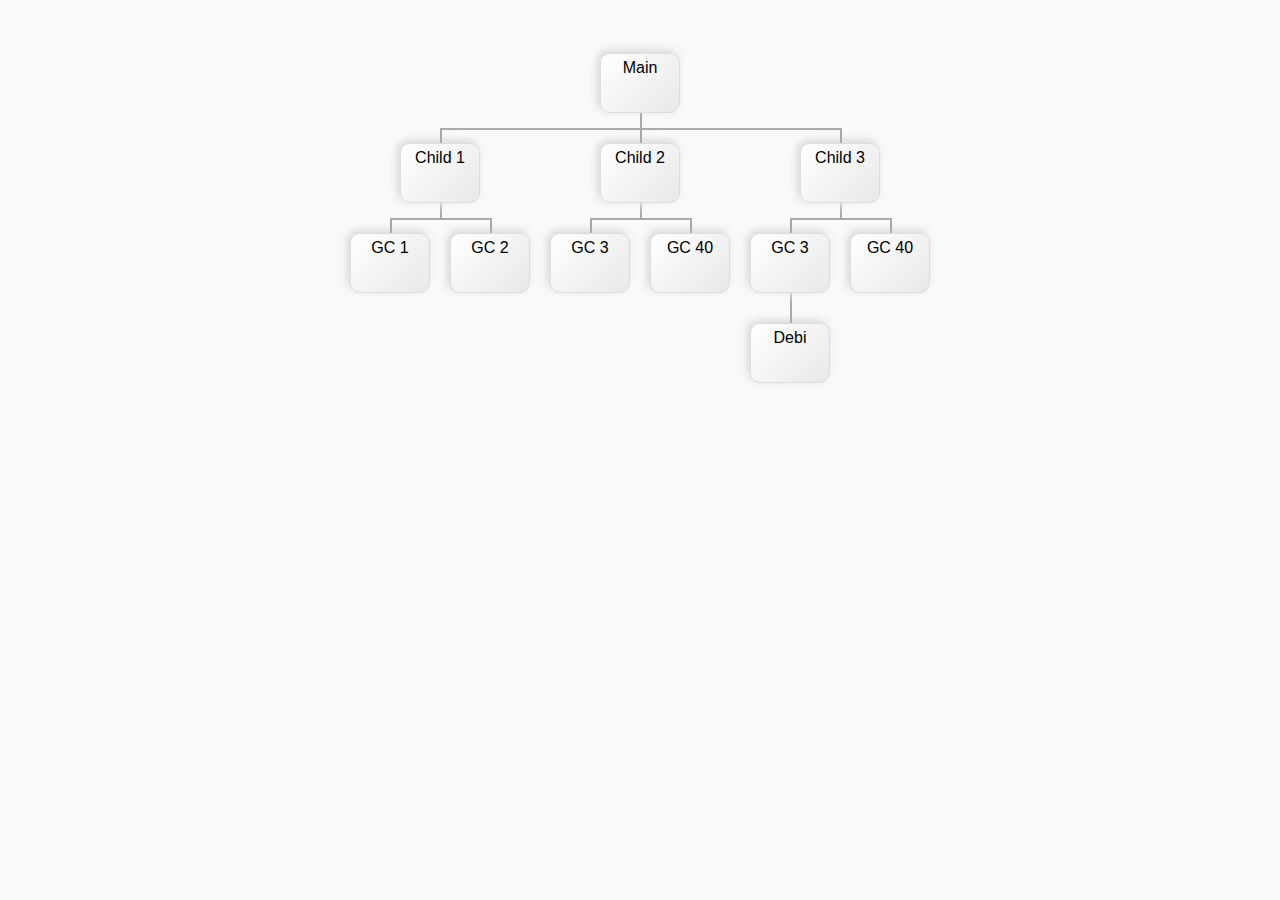
<file: index.html>
<!DOCTYPE html>
<html lang="en">
<head>
    <meta charset="UTF-8">
    <meta name="viewport" content="width=device-width, initial-scale=1.0">
    <title>Organogram</title>
    <link rel="stylesheet" href="./organo-assets/style.css" />
    <style>
        .pr-organogram .pr-box-wrap{width: 100px; height: 90px;}
        .pr-organogram .pr-box {
            padding: 5px;
            border-radius: 10px;
            background: linear-gradient(315deg, #e8e8e8, #ffffff);
            box-shadow: -2px -2px 10px #3333, 2px 2px 10px #fff;
            border: 1px solid #ddd;
            width: 100%;
            height: 100%;
        }
    </style>

    <script src="./organo-assets/jquery-3.7.1.js"></script>
    <script src="organogram.js"></script>
    <script src="./organo-assets/pr-organogram.js"></script>
</head>
<body>

    <div class="pr-organogram"> <!-- Dynamic Value --> </div>

</body>
</html>
</file>
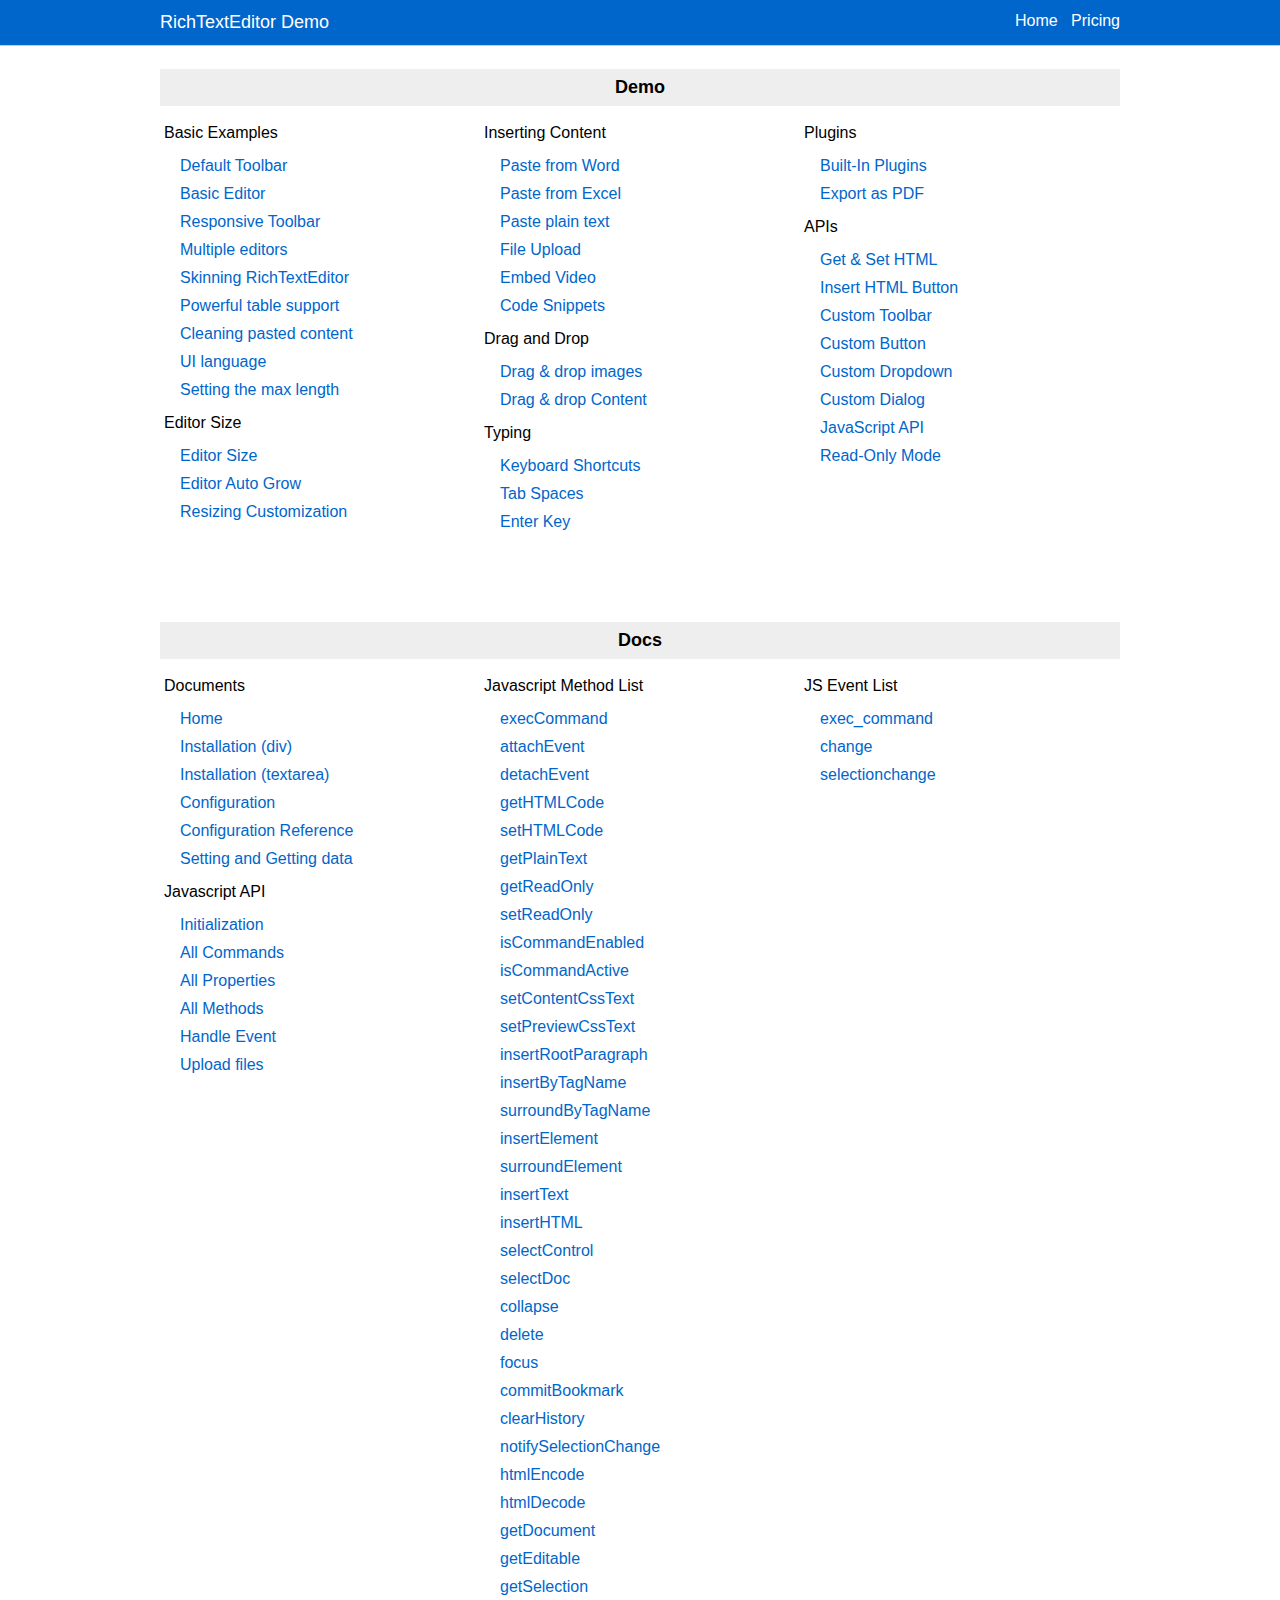
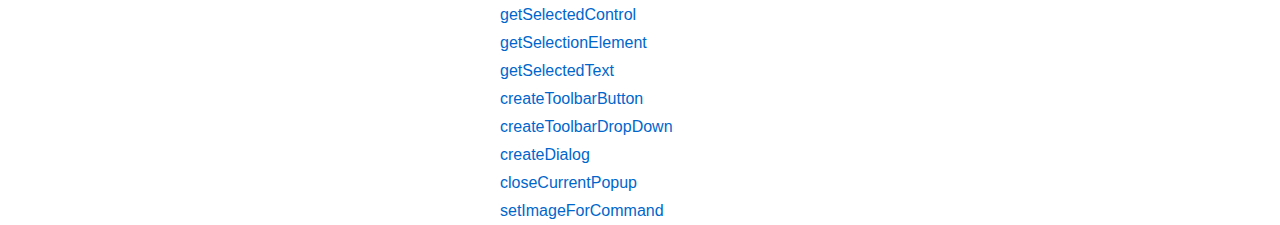
<file: Generate-Organogram/richtexteditor/index.html>
﻿<!DOCTYPE html>

<html lang="en" xmlns="http://www.w3.org/1999/xhtml" style="display:flex;height:100%;flex-direction:column;">
<head>
	<meta charset="utf-8" />
	<title>RichTextEditor Demo</title>
	<link rel="stylesheet" href="res/style.css" />
	<base target="_blank" />
</head>
<body style="padding-bottom:3px;">
	<div class="topbanner">
		<div style="align-self:stretch;width:960px;display:flex; flex-direction: row;">
			<div style="flex:99999">
				<a href="index.html"><label>RichTextEditor Demo</label></a>
			</div>
			<div>
				<a href="index.html">Home</a>
				&nbsp;
				<a target="_blank" href="https://richtexteditor.com/pricing.aspx">Pricing</a>
			</div>
		</div>
	</div>
	<div style="margin: auto; padding: 12px 6px 36px; max-width: 960px;">
		<div class='navfoldercontainer'><div class='navfolder'>Demo</div><div class='navfolderitems navfolderdemos'><div class='navgroupcontainer'><div class='navgroup'>Basic Examples</div><div class='navitem'><a href='demos/default.html'>Default Toolbar</a></div><div class='navitem'><a href='demos/basic_editor.html'>Basic Editor</a></div><div class='navitem'><a href='demos/responsive.html'>Responsive Toolbar</a></div><div class='navitem'><a href='demos/multiple-editors.html'>Multiple editors</a></div><div class='navitem'><a href='demos/skinning_editor.html'>Skinning RichTextEditor</a></div><div class='navitem'><a href='demos/table-support.html'>Powerful table support</a></div><div class='navitem'><a href='demos/clean-code-on-paste.html'>Cleaning pasted content</a></div><div class='navitem'><a href='demos/localization.html'>UI language</a></div><div class='navitem'><a href='demos/maxlength.html'>Setting the max length</a></div></div><div class='navgroupcontainer'><div class='navgroup'>Editor Size</div><div class='navitem'><a href='demos/editorsize.html'>Editor Size</a></div><div class='navitem'><a href='demos/autogrow.html'>Editor Auto Grow</a></div><div class='navitem'><a href='demos/resize.html'>Resizing Customization</a></div></div><div class='navgroupcontainer'><div class='navgroup'>Inserting Content</div><div class='navitem'><a href='demos/pastefromword.html'>Paste from Word</a></div><div class='navitem'><a href='demos/pastefromexcel.html'>Paste from Excel</a></div><div class='navitem'><a href='demos/plain-paste.html'>Paste plain text</a></div><div class='navitem'><a href='demos/fileupload.html'>File Upload</a></div><div class='navitem'><a href='demos/embedvideo.html'>Embed Video</a></div><div class='navitem'><a href='demos/codesnippets.html'>Code Snippets</a></div></div><div class='navgroupcontainer'><div class='navgroup'>Drag and Drop</div><div class='navitem'><a href='demos/drag-and-drop-images.html'>Drag & drop images</a></div><div class='navitem'><a href='demos/drag-and-drop-content.html'>Drag & drop Content</a></div></div><div class='navgroupcontainer'><div class='navgroup'>Typing</div><div class='navitem'><a href='demos/shortcuts.html'>Keyboard Shortcuts</a></div><div class='navitem'><a href='demos/tabspaces.html'>Tab Spaces</a></div><div class='navitem'><a href='demos/enterkey.html'>Enter Key</a></div></div><div class='navgroupcontainer'><div class='navgroup'>Plugins</div><div class='navitem'><a href='demos/built-in-plugins.html'>Built-In Plugins</a></div><div class='navitem'><a href='demos/export-pdf.html'>Export as PDF</a></div></div><div class='navgroupcontainer'><div class='navgroup'>APIs</div><div class='navitem'><a href='demos/getHTML.html'>Get & Set HTML</a></div><div class='navitem'><a href='demos/insert-html.html'>Insert HTML Button</a></div><div class='navitem'><a href='demos/custom_toolbar.html'>Custom Toolbar</a></div><div class='navitem'><a href='demos/custom_button.html'>Custom Button</a></div><div class='navitem'><a href='demos/custom_dropdown.html'>Custom Dropdown</a></div><div class='navitem'><a href='demos/custom_dialog.html'>Custom Dialog</a></div><div class='navitem'><a href='demos/javascript_api.html'>JavaScript API</a></div><div class='navitem'><a href='demos/readonly.html'>Read-Only Mode</a></div></div></div></div><div class='navfoldercontainer'><div class='navfolder'>Docs</div><div class='navfolderitems navfolderdocs'><div class='navgroupcontainer'><div class='navgroup'>Documents</div><div class='navitem'><a href='docs/default.html'>Home</a></div><div class='navitem'><a href='docs/install_div.html'>Installation (div)</a></div><div class='navitem'><a href='docs/install_textarea.html'>Installation (textarea)</a></div><div class='navitem'><a href='docs/configuration.html'>Configuration</a></div><div class='navitem'><a href='docs/configuration-reference.html'>Configuration Reference</a></div><div class='navitem'><a href='docs/get-the-html-content-of-rte.html'>Setting and Getting data</a></div></div><div class='navgroupcontainer'><div class='navgroup'>Javascript API</div><div class='navitem'><a href='docs/initialization.html'>Initialization</a></div><div class='navitem'><a href='docs/cmd_allcommands.html'>All Commands</a></div><div class='navitem'><a href='docs/jsapi_allproperties.html'>All Properties</a></div><div class='navitem'><a href='docs/jsapi_allmethods.html'>All Methods</a></div><div class='navitem'><a href='docs/runjsevent.html'>Handle Event</a></div><div class='navitem'><a href='docs/uploadfiles.html'>Upload files</a></div></div><div class='navgroupcontainer'><div class='navgroup'>Javascript Method List</div><div class='navitem'><a href='docs/jsapi_execCommand.html'>execCommand</a></div><div class='navitem'><a href='docs/jsapi_attachEvent.html'>attachEvent</a></div><div class='navitem'><a href='docs/jsapi_detachEvent.html'>detachEvent</a></div><div class='navitem'><a href='docs/jsapi_getHTMLCode.html'>getHTMLCode</a></div><div class='navitem'><a href='docs/jsapi_setHTMLCode.html'>setHTMLCode</a></div><div class='navitem'><a href='docs/jsapi_getPlainText.html'>getPlainText</a></div><div class='navitem'><a href='docs/jsapi_getReadOnly.html'>getReadOnly</a></div><div class='navitem'><a href='docs/jsapi_setReadOnly.html'>setReadOnly</a></div><div class='navitem'><a href='docs/jsapi_isCommandEnabled.html'>isCommandEnabled</a></div><div class='navitem'><a href='docs/jsapi_isCommandActive.html'>isCommandActive</a></div><div class='navitem'><a href='docs/jsapi_setContentCssText.html'>setContentCssText</a></div><div class='navitem'><a href='docs/jsapi_setPreviewCssText.html'>setPreviewCssText</a></div><div class='navitem'><a href='docs/jsapi_insertRootParagraph.html'>insertRootParagraph</a></div><div class='navitem'><a href='docs/jsapi_insertByTagName.html'>insertByTagName</a></div><div class='navitem'><a href='docs/jsapi_surroundByTagName.html'>surroundByTagName</a></div><div class='navitem'><a href='docs/jsapi_insertElement.html'>insertElement</a></div><div class='navitem'><a href='docs/jsapi_surroundElement.html'>surroundElement</a></div><div class='navitem'><a href='docs/jsapi_insertText.html'>insertText</a></div><div class='navitem'><a href='docs/jsapi_insertHTML.html'>insertHTML</a></div><div class='navitem'><a href='docs/jsapi_selectControl.html'>selectControl</a></div><div class='navitem'><a href='docs/jsapi_selectDoc.html'>selectDoc</a></div><div class='navitem'><a href='docs/jsapi_collapse.html'>collapse</a></div><div class='navitem'><a href='docs/jsapi_delete.html'>delete</a></div><div class='navitem'><a href='docs/jsapi_focus.html'>focus</a></div><div class='navitem'><a href='docs/jsapi_commitBookmark.html'>commitBookmark</a></div><div class='navitem'><a href='docs/jsapi_clearHistory.html'>clearHistory</a></div><div class='navitem'><a href='docs/jsapi_notifySelectionChange.html'>notifySelectionChange</a></div><div class='navitem'><a href='docs/jsapi_htmlEncode.html'>htmlEncode</a></div><div class='navitem'><a href='docs/jsapi_htmlDecode.html'>htmlDecode</a></div><div class='navitem'><a href='docs/jsapi_getDocument.html'>getDocument</a></div><div class='navitem'><a href='docs/jsapi_getEditable.html'>getEditable</a></div><div class='navitem'><a href='docs/jsapi_getSelection.html'>getSelection</a></div><div class='navitem'><a href='docs/jsapi_getSelectedControl.html'>getSelectedControl</a></div><div class='navitem'><a href='docs/jsapi_getSelectionElement.html'>getSelectionElement</a></div><div class='navitem'><a href='docs/jsapi_getSelectedText.html'>getSelectedText</a></div><div class='navitem'><a href='docs/jsapi_createToolbarButton.html'>createToolbarButton</a></div><div class='navitem'><a href='docs/jsapi_createToolbarDropDown.html'>createToolbarDropDown</a></div><div class='navitem'><a href='docs/jsapi_createDialog.html'>createDialog</a></div><div class='navitem'><a href='docs/jsapi_closeCurrentPopup.html'>closeCurrentPopup</a></div><div class='navitem'><a href='docs/jsapi_setImageForCommand.html'>setImageForCommand</a></div></div><div class='navgroupcontainer'><div class='navgroup'>JS Event List</div><div class='navitem'><a href='docs/event_exec_command.html'>exec_command</a></div><div class='navitem'><a href='docs/event_change.html'>change</a></div><div class='navitem'><a href='docs/event_selectionchange.html'>selectionchange</a></div></div></div></div>
	</div>
	<script src="res/patch.js"></script>
</body>
</html>
</file>
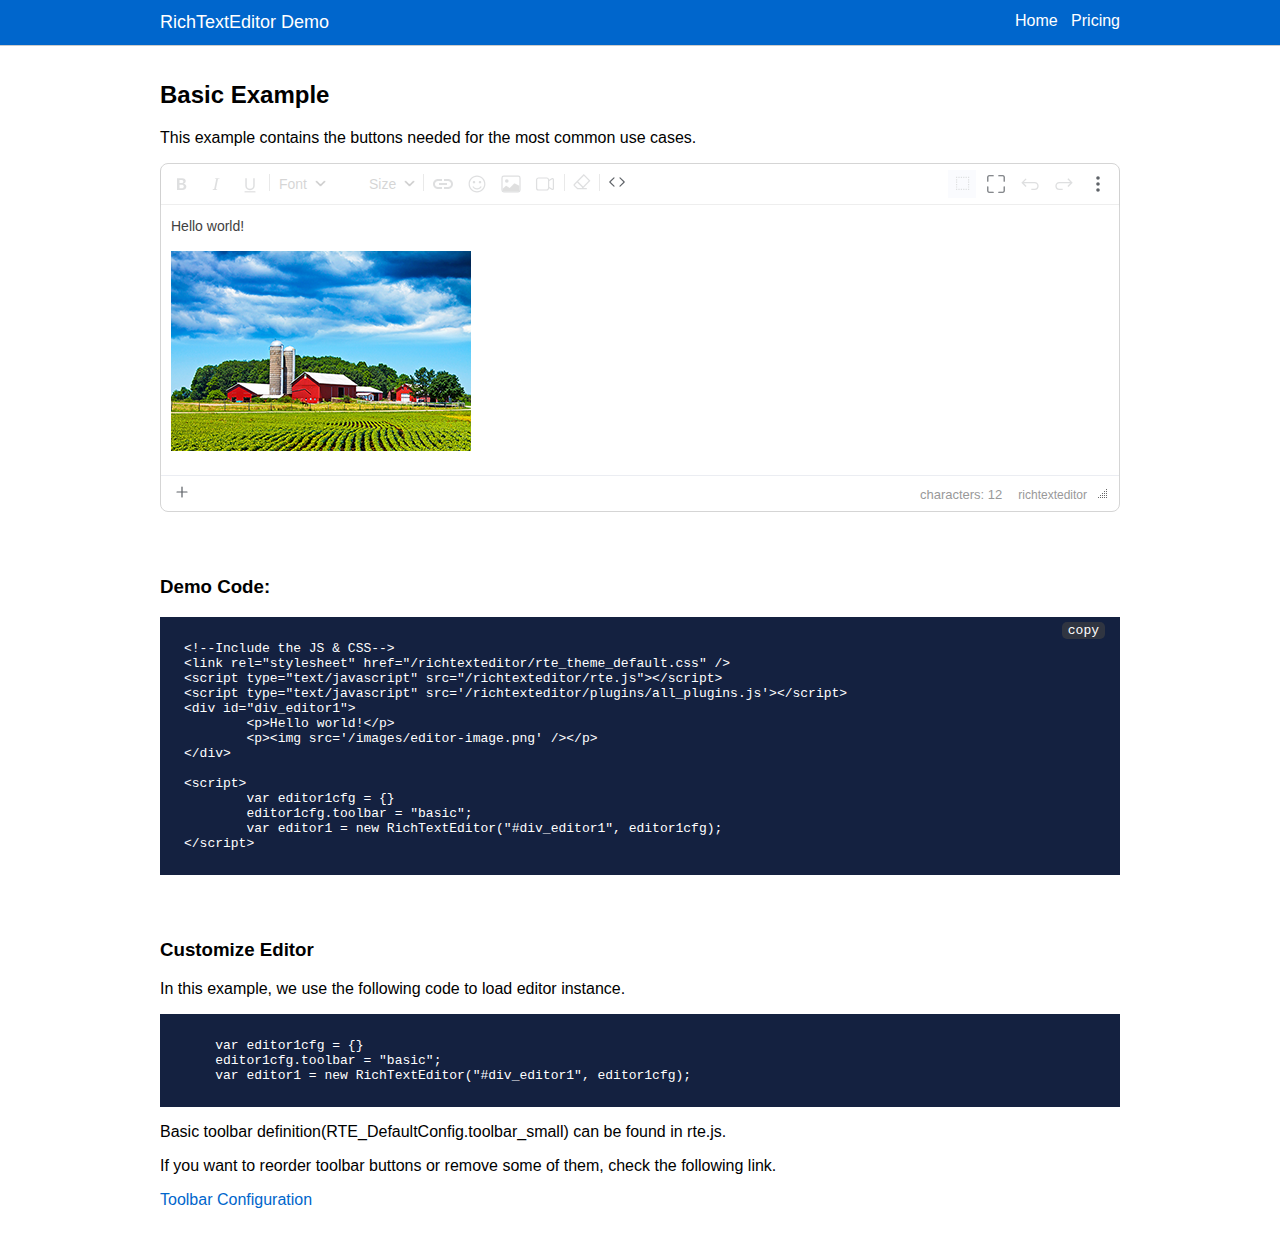
<file: Generate-Organogram/richtexteditor/demos/basic_editor.html>
﻿<!DOCTYPE html>

<html lang="en" xmlns="http://www.w3.org/1999/xhtml" style="display:flex;height:100%;flex-direction:column;">
<head>
	<meta charset="utf-8" />
	<title>Basic Editor</title>
	<base href='../' />
	<link rel="stylesheet" href="res/style.css" />
</head>
<body style="padding-bottom:3px;align-items:center">
	<div class="topbanner">
		<div style="align-self:stretch;width:960px;display:flex; flex-direction: row;">
			<div style="flex:99999">
				<a href="index.html"><label>RichTextEditor Demo</label></a>
			</div>
			<div>
				<a href="index.html">Home</a>
				&nbsp;
				<a target="_blank" href="https://richtexteditor.com/pricing.aspx">Pricing</a>
			</div>
		</div>
	</div>
	<div style="margin:auto;padding:12px 6px 36px;max-width:960px;">
		
	<h2>Basic Example</h2>
	<p class="mb-4">
		This example contains the buttons needed for the most common use cases.
	</p>
	<div class="hs-docs-content-divider">
		

		<!--Include the JS & CSS-->
		<link rel="stylesheet" href="richtexteditor/rte_theme_default.css" />
		<script type="text/javascript" src="richtexteditor/rte.js"></script>
<script>RTE_DefaultConfig.url_base='richtexteditor'</script>
		<script type="text/javascript" src='richtexteditor/plugins/all_plugins.js'></script>
		<div id="div_editor1">
			<p>Hello world!</p>
			<p><img src='images/editor-image.png' /></p>
		</div>

		<script>
			var editor1cfg = {}
			editor1cfg.toolbar = "basic";
			var editor1 = new RichTextEditor("#div_editor1", editor1cfg);
		</script>

		
	</div>
	<div class="hs-docs-content-divider">

		<h3>Demo Code:</h3>
		<pre class="editordemocode rounded language-html">&lt;!--Include the JS &amp; CSS--&gt;
&lt;link rel=&quot;stylesheet&quot; href=&quot;/richtexteditor/rte_theme_default.css&quot; /&gt;
&lt;script type=&quot;text/javascript&quot; src=&quot;/richtexteditor/rte.js&quot;&gt;&lt;/script&gt;
&lt;script type=&quot;text/javascript&quot; src=&#39;/richtexteditor/plugins/all_plugins.js&#39;&gt;&lt;/script&gt;
&lt;div id=&quot;div_editor1&quot;&gt;
	&lt;p&gt;Hello world!&lt;/p&gt;
	&lt;p&gt;&lt;img src=&#39;/images/editor-image.png&#39; /&gt;&lt;/p&gt;
&lt;/div&gt;

&lt;script&gt;
	var editor1cfg = {}
	editor1cfg.toolbar = &quot;basic&quot;;
	var editor1 = new RichTextEditor(&quot;#div_editor1&quot;, editor1cfg);
&lt;/script&gt;</pre>

	</div>
	<div class="hs-docs-content-divider">

		<h3>Customize Editor</h3>
		<p>
			In this example, we use the following code to load editor instance. 
		</p>
		<pre class="editordemocode rounded language-html">
    var editor1cfg = {}
    editor1cfg.toolbar = "basic";
    var editor1 = new RichTextEditor("#div_editor1", editor1cfg);</pre>
		<p>
			Basic toolbar definition(RTE_DefaultConfig.toolbar_small) can be found in rte.js.
		</p>
		<p>
			If you want to reorder toolbar buttons or remove some of them, check the following link.
		</p>
		<p><a href="docs/configuration-reference.html">Toolbar Configuration</a></p>
	</div>

	</div>
	<script src="res/patch.js"></script>
</body>
</html>
</file>
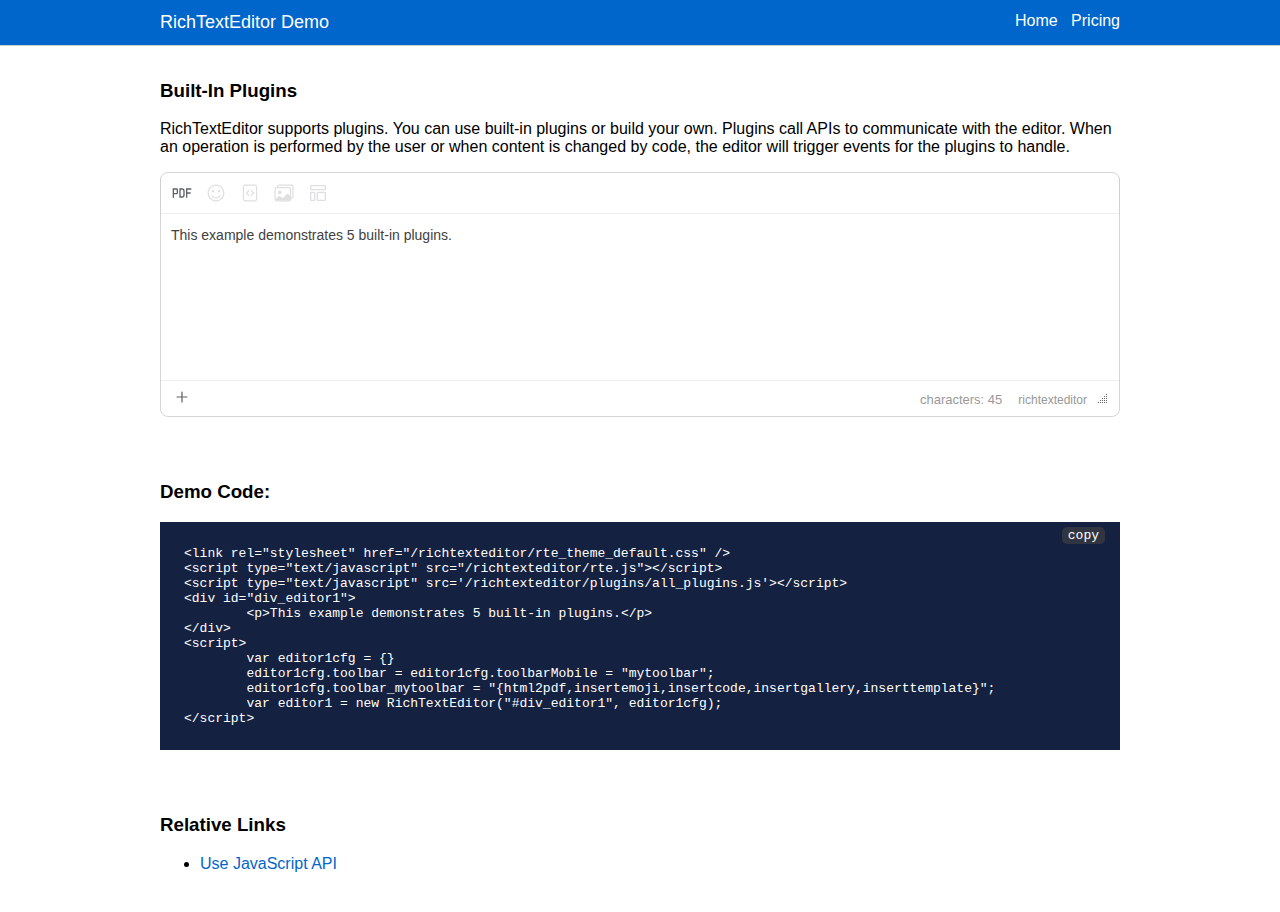
<file: Generate-Organogram/richtexteditor/demos/built-in-plugins.html>
﻿<!DOCTYPE html>

<html lang="en" xmlns="http://www.w3.org/1999/xhtml" style="display:flex;height:100%;flex-direction:column;">
<head>
	<meta charset="utf-8" />
	<title>Built-In Plugins</title>
	<base href='../' />
	<link rel="stylesheet" href="res/style.css" />
</head>
<body style="padding-bottom:3px;align-items:center">
	<div class="topbanner">
		<div style="align-self:stretch;width:960px;display:flex; flex-direction: row;">
			<div style="flex:99999">
				<a href="index.html"><label>RichTextEditor Demo</label></a>
			</div>
			<div>
				<a href="index.html">Home</a>
				&nbsp;
				<a target="_blank" href="https://richtexteditor.com/pricing.aspx">Pricing</a>
			</div>
		</div>
	</div>
	<div style="margin:auto;padding:12px 6px 36px;max-width:960px;">
		
	<h3>Built-In Plugins</h3>
	<p class="mb-4">
		RichTextEditor supports plugins. You can use built-in plugins or build your own. Plugins call APIs to communicate with the editor. When an operation is performed by the user or when content is changed by code, the editor will trigger events for the plugins to handle.
	</p>
	<div class="hs-docs-content-divider">
		
		<link rel="stylesheet" href="richtexteditor/rte_theme_default.css" />
		<script type="text/javascript" src="richtexteditor/rte.js"></script>
<script>RTE_DefaultConfig.url_base='richtexteditor'</script>
		<script type="text/javascript" src='richtexteditor/plugins/all_plugins.js'></script>
		<div id="div_editor1">
			<p>This example demonstrates 5 built-in plugins.</p>
		</div>
		<script>
			var editor1cfg = {}
			editor1cfg.toolbar = editor1cfg.toolbarMobile = "mytoolbar";
			editor1cfg.toolbar_mytoolbar = "{html2pdf,insertemoji,insertcode,insertgallery,inserttemplate}";
			var editor1 = new RichTextEditor("#div_editor1", editor1cfg);
		</script>

		
	</div>
	<div class="hs-docs-content-divider">

		<h3>Demo Code:</h3>
		<pre class="editordemocode rounded language-html">&lt;link rel=&quot;stylesheet&quot; href=&quot;/richtexteditor/rte_theme_default.css&quot; /&gt;
&lt;script type=&quot;text/javascript&quot; src=&quot;/richtexteditor/rte.js&quot;&gt;&lt;/script&gt;
&lt;script type=&quot;text/javascript&quot; src=&#39;/richtexteditor/plugins/all_plugins.js&#39;&gt;&lt;/script&gt;
&lt;div id=&quot;div_editor1&quot;&gt;
	&lt;p&gt;This example demonstrates 5 built-in plugins.&lt;/p&gt;
&lt;/div&gt;
&lt;script&gt;
	var editor1cfg = {}
	editor1cfg.toolbar = editor1cfg.toolbarMobile = &quot;mytoolbar&quot;;
	editor1cfg.toolbar_mytoolbar = &quot;{html2pdf,insertemoji,insertcode,insertgallery,inserttemplate}&quot;;
	var editor1 = new RichTextEditor(&quot;#div_editor1&quot;, editor1cfg);
&lt;/script&gt;</pre>

	</div>


	<div class="hs-docs-content-divider relative-links">
		<h3 class="relative-links">Relative Links</h3>
		<ul class="relative-links">
			<li><a href="docs/cmd_allcommands.html">Use JavaScript API</a></li>
		</ul>
	</div>


	</div>
	<script src="res/patch.js"></script>
</body>
</html>
</file>
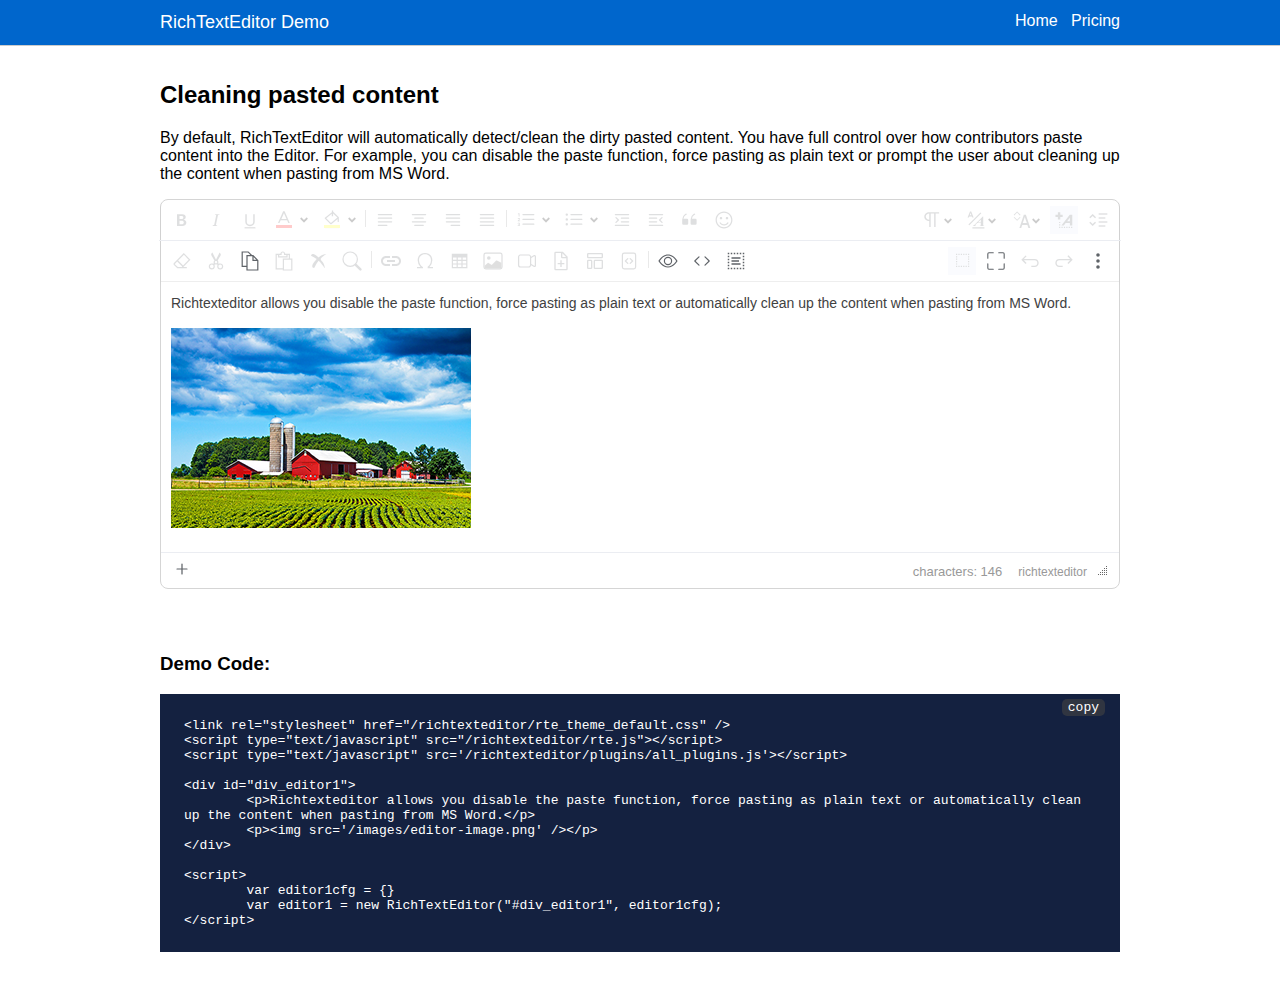
<file: Generate-Organogram/richtexteditor/demos/clean-code-on-paste.html>
﻿<!DOCTYPE html>

<html lang="en" xmlns="http://www.w3.org/1999/xhtml" style="display:flex;height:100%;flex-direction:column;">
<head>
	<meta charset="utf-8" />
	<title>Cleaning pasted content</title>
	<base href='../' />
	<link rel="stylesheet" href="res/style.css" />
</head>
<body style="padding-bottom:3px;align-items:center">
	<div class="topbanner">
		<div style="align-self:stretch;width:960px;display:flex; flex-direction: row;">
			<div style="flex:99999">
				<a href="index.html"><label>RichTextEditor Demo</label></a>
			</div>
			<div>
				<a href="index.html">Home</a>
				&nbsp;
				<a target="_blank" href="https://richtexteditor.com/pricing.aspx">Pricing</a>
			</div>
		</div>
	</div>
	<div style="margin:auto;padding:12px 6px 36px;max-width:960px;">
		
	<h2>Cleaning pasted content</h2>
	<p class="mb-4">
		By default, RichTextEditor will automatically detect/clean the dirty pasted content. You have full control over how contributors paste content into the Editor. For example, you can disable the paste function, force pasting as plain text or prompt the user about cleaning up the content when pasting from MS Word.
	</p>
	<div class="hs-docs-content-divider">
		

		<link rel="stylesheet" href="richtexteditor/rte_theme_default.css" />
		<script type="text/javascript" src="richtexteditor/rte.js"></script>
<script>RTE_DefaultConfig.url_base='richtexteditor'</script>
		<script type="text/javascript" src='richtexteditor/plugins/all_plugins.js'></script>


		<div id="div_editor1">
			<p>Richtexteditor allows you disable the paste function, force pasting as plain text or automatically clean up the content when pasting from MS Word.</p>
			<p><img src='images/editor-image.png' /></p>
		</div>

		<script>
			var editor1cfg = {}
			var editor1 = new RichTextEditor("#div_editor1", editor1cfg);
		</script>
		
	</div>
	<div class="hs-docs-content-divider">

		<h3>Demo Code:</h3>
		<pre class="editordemocode rounded language-html">&lt;link rel=&quot;stylesheet&quot; href=&quot;/richtexteditor/rte_theme_default.css&quot; /&gt;
&lt;script type=&quot;text/javascript&quot; src=&quot;/richtexteditor/rte.js&quot;&gt;&lt;/script&gt;
&lt;script type=&quot;text/javascript&quot; src=&#39;/richtexteditor/plugins/all_plugins.js&#39;&gt;&lt;/script&gt;

&lt;div id=&quot;div_editor1&quot;&gt;
	&lt;p&gt;Richtexteditor allows you disable the paste function, force pasting as plain text or automatically clean up the content when pasting from MS Word.&lt;/p&gt;
	&lt;p&gt;&lt;img src=&#39;/images/editor-image.png&#39; /&gt;&lt;/p&gt;
&lt;/div&gt;

&lt;script&gt;
	var editor1cfg = {}
	var editor1 = new RichTextEditor(&quot;#div_editor1&quot;, editor1cfg);
&lt;/script&gt;</pre>

	</div>

	</div>
	<script src="res/patch.js"></script>
</body>
</html>
</file>
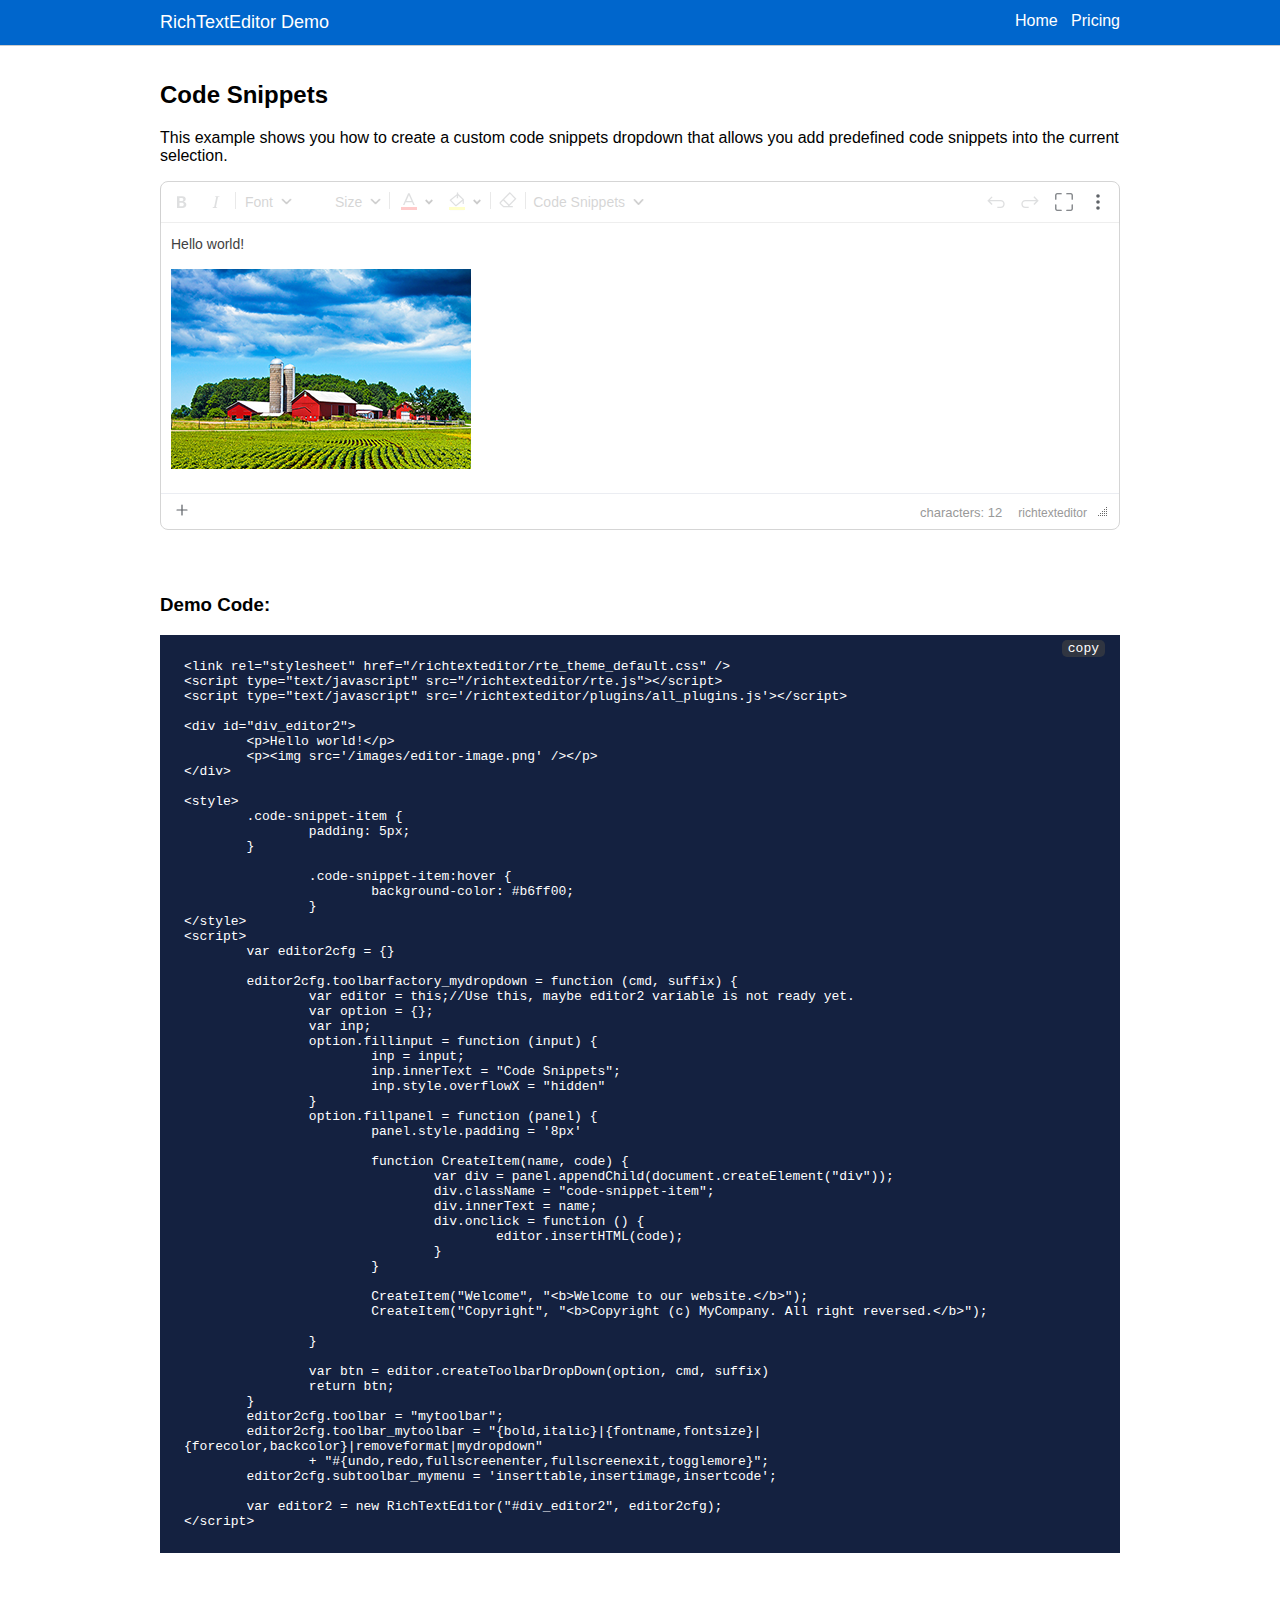
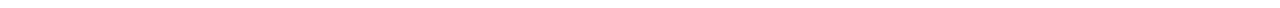
<file: Generate-Organogram/richtexteditor/demos/codesnippets.html>
﻿<!DOCTYPE html>

<html lang="en" xmlns="http://www.w3.org/1999/xhtml" style="display:flex;height:100%;flex-direction:column;">
<head>
	<meta charset="utf-8" />
	<title>Code Snippets</title>
	<base href='../' />
	<link rel="stylesheet" href="res/style.css" />
</head>
<body style="padding-bottom:3px;align-items:center">
	<div class="topbanner">
		<div style="align-self:stretch;width:960px;display:flex; flex-direction: row;">
			<div style="flex:99999">
				<a href="index.html"><label>RichTextEditor Demo</label></a>
			</div>
			<div>
				<a href="index.html">Home</a>
				&nbsp;
				<a target="_blank" href="https://richtexteditor.com/pricing.aspx">Pricing</a>
			</div>
		</div>
	</div>
	<div style="margin:auto;padding:12px 6px 36px;max-width:960px;">
		
	<h2>Code Snippets</h2>
	<p class="mb-4">
		This example shows you how to create a custom code snippets dropdown that allows you add predefined code snippets into the current selection.
	</p>
	<div class="hs-docs-content-divider">
		

		<link rel="stylesheet" href="richtexteditor/rte_theme_default.css" />
		<script type="text/javascript" src="richtexteditor/rte.js"></script>
<script>RTE_DefaultConfig.url_base='richtexteditor'</script>
		<script type="text/javascript" src='richtexteditor/plugins/all_plugins.js'></script>

		<div id="div_editor2">
			<p>Hello world!</p>
			<p><img src='images/editor-image.png' /></p>
		</div>

		<style>
			.code-snippet-item {
				padding: 5px;
			}

				.code-snippet-item:hover {
					background-color: #b6ff00;
				}
		</style>
		<script>
			var editor2cfg = {}

			editor2cfg.toolbarfactory_mydropdown = function (cmd, suffix) {
				var editor = this;//Use this, maybe editor2 variable is not ready yet.
				var option = {};
				var inp;
				option.fillinput = function (input) {
					inp = input;
					inp.innerText = "Code Snippets";
					inp.style.overflowX = "hidden"
				}
				option.fillpanel = function (panel) {
					panel.style.padding = '8px'

					function CreateItem(name, code) {
						var div = panel.appendChild(document.createElement("div"));
						div.className = "code-snippet-item";
						div.innerText = name;
						div.onclick = function () {
							editor.insertHTML(code);
						}
					}

					CreateItem("Welcome", "<b>Welcome to our website.</b>");
					CreateItem("Copyright", "<b>Copyright (c) MyCompany. All right reversed.</b>");

				}

				var btn = editor.createToolbarDropDown(option, cmd, suffix)
				return btn;
			}
			editor2cfg.toolbar = "mytoolbar";
			editor2cfg.toolbar_mytoolbar = "{bold,italic}|{fontname,fontsize}|{forecolor,backcolor}|removeformat|mydropdown"
				+ "#{undo,redo,fullscreenenter,fullscreenexit,togglemore}";
			editor2cfg.subtoolbar_mymenu = 'inserttable,insertimage,insertcode';

			var editor2 = new RichTextEditor("#div_editor2", editor2cfg);
		</script>

		
	</div>
	<div class="hs-docs-content-divider">

		<h3>Demo Code:</h3>
		<pre class="editordemocode rounded language-html">&lt;link rel=&quot;stylesheet&quot; href=&quot;/richtexteditor/rte_theme_default.css&quot; /&gt;
&lt;script type=&quot;text/javascript&quot; src=&quot;/richtexteditor/rte.js&quot;&gt;&lt;/script&gt;
&lt;script type=&quot;text/javascript&quot; src=&#39;/richtexteditor/plugins/all_plugins.js&#39;&gt;&lt;/script&gt;

&lt;div id=&quot;div_editor2&quot;&gt;
	&lt;p&gt;Hello world!&lt;/p&gt;
	&lt;p&gt;&lt;img src=&#39;/images/editor-image.png&#39; /&gt;&lt;/p&gt;
&lt;/div&gt;

&lt;style&gt;
	.code-snippet-item {
		padding: 5px;
	}

		.code-snippet-item:hover {
			background-color: #b6ff00;
		}
&lt;/style&gt;
&lt;script&gt;
	var editor2cfg = {}

	editor2cfg.toolbarfactory_mydropdown = function (cmd, suffix) {
		var editor = this;//Use this, maybe editor2 variable is not ready yet.
		var option = {};
		var inp;
		option.fillinput = function (input) {
			inp = input;
			inp.innerText = &quot;Code Snippets&quot;;
			inp.style.overflowX = &quot;hidden&quot;
		}
		option.fillpanel = function (panel) {
			panel.style.padding = &#39;8px&#39;

			function CreateItem(name, code) {
				var div = panel.appendChild(document.createElement(&quot;div&quot;));
				div.className = &quot;code-snippet-item&quot;;
				div.innerText = name;
				div.onclick = function () {
					editor.insertHTML(code);
				}
			}

			CreateItem(&quot;Welcome&quot;, &quot;&lt;b&gt;Welcome to our website.&lt;/b&gt;&quot;);
			CreateItem(&quot;Copyright&quot;, &quot;&lt;b&gt;Copyright (c) MyCompany. All right reversed.&lt;/b&gt;&quot;);

		}

		var btn = editor.createToolbarDropDown(option, cmd, suffix)
		return btn;
	}
	editor2cfg.toolbar = &quot;mytoolbar&quot;;
	editor2cfg.toolbar_mytoolbar = &quot;{bold,italic}|{fontname,fontsize}|{forecolor,backcolor}|removeformat|mydropdown&quot;
		+ &quot;#{undo,redo,fullscreenenter,fullscreenexit,togglemore}&quot;;
	editor2cfg.subtoolbar_mymenu = &#39;inserttable,insertimage,insertcode&#39;;

	var editor2 = new RichTextEditor(&quot;#div_editor2&quot;, editor2cfg);
&lt;/script&gt;</pre>

	</div>

	</div>
	<script src="res/patch.js"></script>
</body>
</html>
</file>
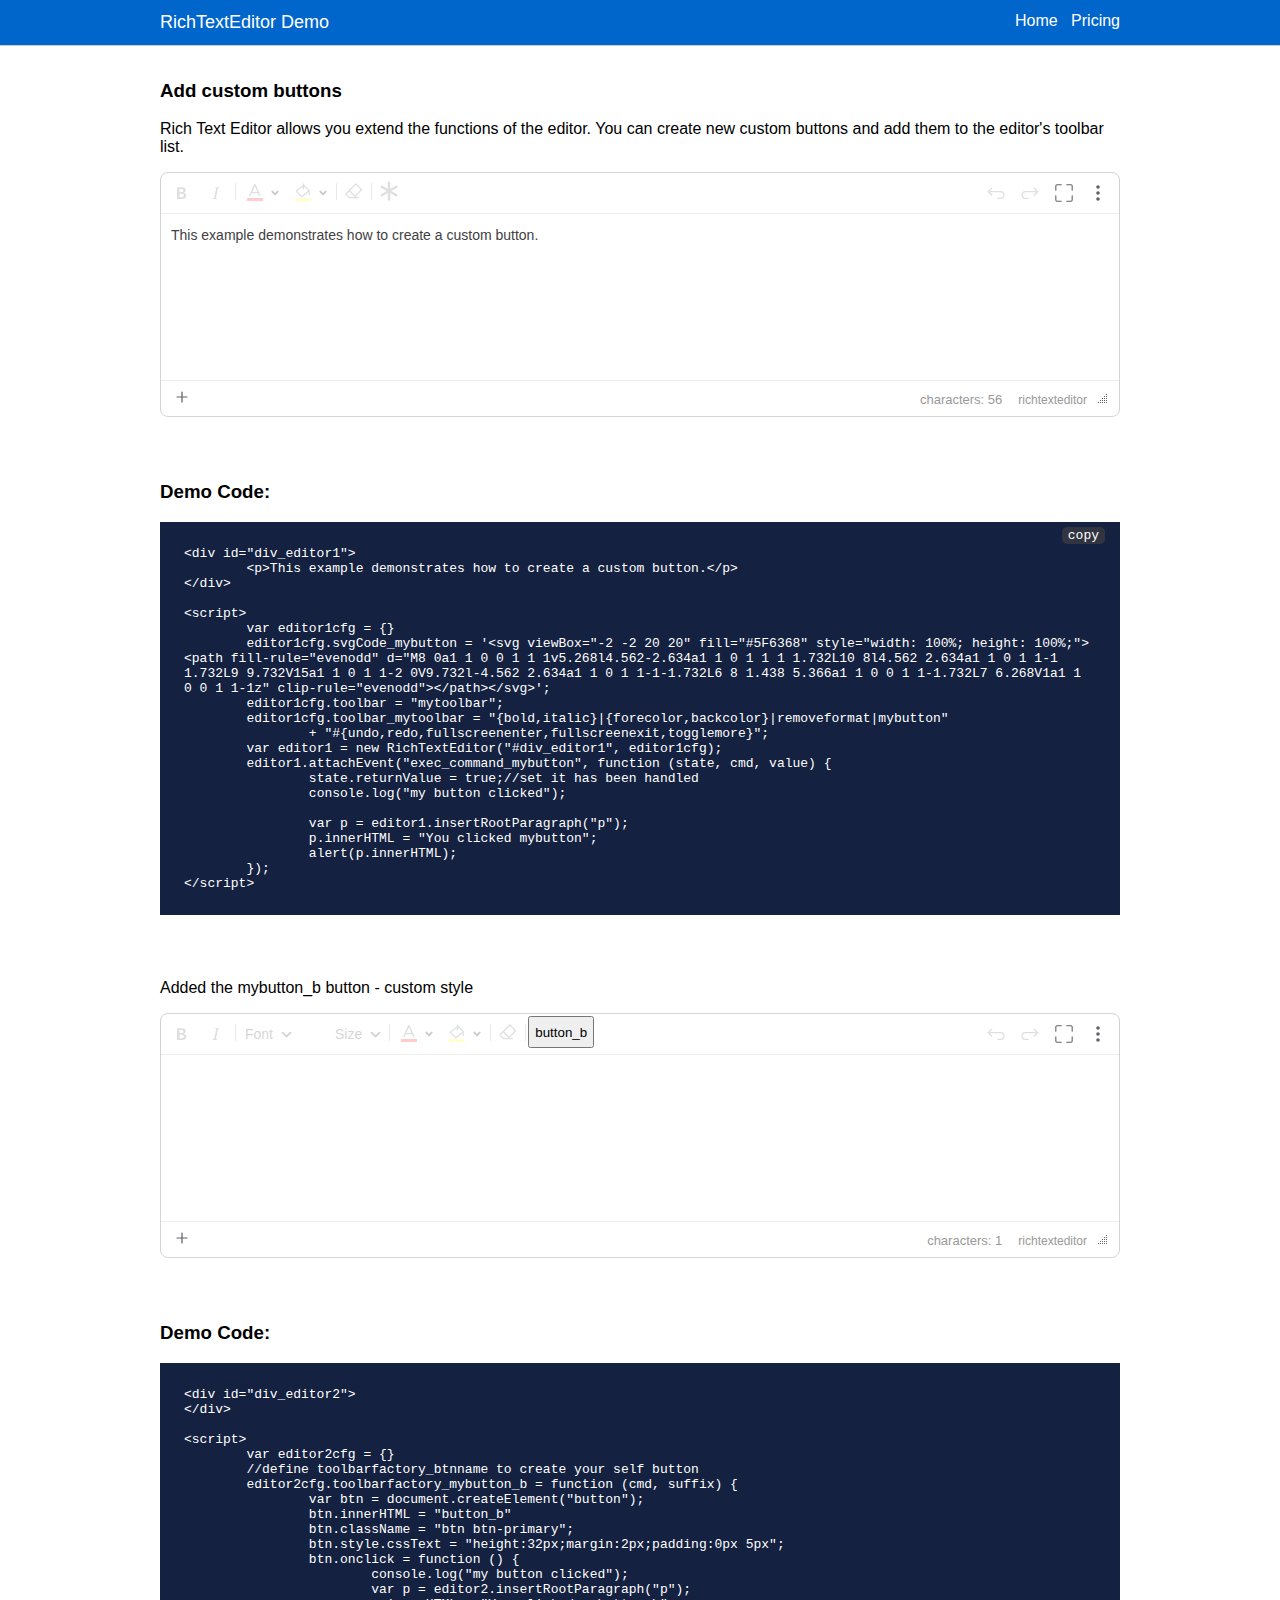
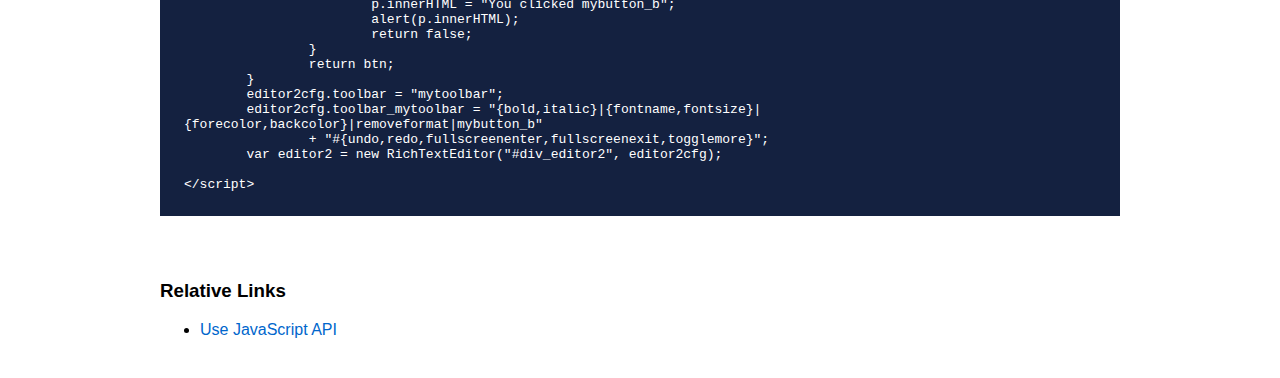
<file: Generate-Organogram/richtexteditor/demos/custom_button.html>
﻿<!DOCTYPE html>

<html lang="en" xmlns="http://www.w3.org/1999/xhtml" style="display:flex;height:100%;flex-direction:column;">
<head>
	<meta charset="utf-8" />
	<title>Custom Button</title>
	<base href='../' />
	<link rel="stylesheet" href="res/style.css" />
</head>
<body style="padding-bottom:3px;align-items:center">
	<div class="topbanner">
		<div style="align-self:stretch;width:960px;display:flex; flex-direction: row;">
			<div style="flex:99999">
				<a href="index.html"><label>RichTextEditor Demo</label></a>
			</div>
			<div>
				<a href="index.html">Home</a>
				&nbsp;
				<a target="_blank" href="https://richtexteditor.com/pricing.aspx">Pricing</a>
			</div>
		</div>
	</div>
	<div style="margin:auto;padding:12px 6px 36px;max-width:960px;">
		
	<h3>Add custom buttons</h3>
	<p class="mb-4">
		Rich Text Editor allows you extend the functions of the editor. You can create new custom buttons and add them to the editor's toolbar list.
	</p>
	<div class="hs-docs-content-divider">
		<link rel="stylesheet" href="richtexteditor/rte_theme_default.css" />
		<script type="text/javascript" src="richtexteditor/rte.js"></script>
<script>RTE_DefaultConfig.url_base='richtexteditor'</script>
		<script type="text/javascript" src='richtexteditor/plugins/all_plugins.js'></script>
		
		<div id="div_editor1">
			<p>This example demonstrates how to create a custom button.</p>
		</div>

		<script>
			var editor1cfg = {}
			editor1cfg.svgCode_mybutton = '<svg viewBox="-2 -2 20 20" fill="#5F6368" style="width: 100%; height: 100%;"><path fill-rule="evenodd" d="M8 0a1 1 0 0 1 1 1v5.268l4.562-2.634a1 1 0 1 1 1 1.732L10 8l4.562 2.634a1 1 0 1 1-1 1.732L9 9.732V15a1 1 0 1 1-2 0V9.732l-4.562 2.634a1 1 0 1 1-1-1.732L6 8 1.438 5.366a1 1 0 0 1 1-1.732L7 6.268V1a1 1 0 0 1 1-1z" clip-rule="evenodd"></path></svg>';
			editor1cfg.toolbar = "mytoolbar";
			editor1cfg.toolbar_mytoolbar = "{bold,italic}|{forecolor,backcolor}|removeformat|mybutton"
				+ "#{undo,redo,fullscreenenter,fullscreenexit,togglemore}";
			var editor1 = new RichTextEditor("#div_editor1", editor1cfg);
			editor1.attachEvent("exec_command_mybutton", function (state, cmd, value) {
				state.returnValue = true;//set it has been handled
				console.log("my button clicked");

				var p = editor1.insertRootParagraph("p");
				p.innerHTML = "You clicked mybutton";
				alert(p.innerHTML);
			});
		</script>


		
	</div>
	<div class="hs-docs-content-divider">

		<h3>Demo Code:</h3>
		<pre class="editordemocode rounded language-html">&lt;div id=&quot;div_editor1&quot;&gt;
	&lt;p&gt;This example demonstrates how to create a custom button.&lt;/p&gt;
&lt;/div&gt;

&lt;script&gt;
	var editor1cfg = {}
	editor1cfg.svgCode_mybutton = &#39;&lt;svg viewBox=&quot;-2 -2 20 20&quot; fill=&quot;#5F6368&quot; style=&quot;width: 100%; height: 100%;&quot;&gt;&lt;path fill-rule=&quot;evenodd&quot; d=&quot;M8 0a1 1 0 0 1 1 1v5.268l4.562-2.634a1 1 0 1 1 1 1.732L10 8l4.562 2.634a1 1 0 1 1-1 1.732L9 9.732V15a1 1 0 1 1-2 0V9.732l-4.562 2.634a1 1 0 1 1-1-1.732L6 8 1.438 5.366a1 1 0 0 1 1-1.732L7 6.268V1a1 1 0 0 1 1-1z&quot; clip-rule=&quot;evenodd&quot;&gt;&lt;/path&gt;&lt;/svg&gt;&#39;;
	editor1cfg.toolbar = &quot;mytoolbar&quot;;
	editor1cfg.toolbar_mytoolbar = &quot;{bold,italic}|{forecolor,backcolor}|removeformat|mybutton&quot;
		+ &quot;#{undo,redo,fullscreenenter,fullscreenexit,togglemore}&quot;;
	var editor1 = new RichTextEditor(&quot;#div_editor1&quot;, editor1cfg);
	editor1.attachEvent(&quot;exec_command_mybutton&quot;, function (state, cmd, value) {
		state.returnValue = true;//set it has been handled
		console.log(&quot;my button clicked&quot;);

		var p = editor1.insertRootParagraph(&quot;p&quot;);
		p.innerHTML = &quot;You clicked mybutton&quot;;
		alert(p.innerHTML);
	});
&lt;/script&gt;</pre>

	</div>


	<div class="hs-docs-content-divider">

		<p>Added the mybutton_b button - custom style </p>

		

		<div id="div_editor2">
		</div>

		<script>
			var editor2cfg = {}
			//define toolbarfactory_btnname to create your self button
			editor2cfg.toolbarfactory_mybutton_b = function (cmd, suffix) {
				var btn = document.createElement("button");
				btn.innerHTML = "button_b"
				btn.className = "btn btn-primary";
				btn.style.cssText = "height:32px;margin:2px;padding:0px 5px";
				btn.onclick = function () {
					console.log("my button clicked");
					var p = editor2.insertRootParagraph("p");
					p.innerHTML = "You clicked mybutton_b";
					alert(p.innerHTML);
					return false;
				}
				return btn;
			}
			editor2cfg.toolbar = "mytoolbar";
			editor2cfg.toolbar_mytoolbar = "{bold,italic}|{fontname,fontsize}|{forecolor,backcolor}|removeformat|mybutton_b"
				+ "#{undo,redo,fullscreenenter,fullscreenexit,togglemore}";
			var editor2 = new RichTextEditor("#div_editor2", editor2cfg);

		</script>

		
	</div>
	<div class="hs-docs-content-divider">

		<h3>Demo Code:</h3>
		<pre class="editordemocode rounded language-html">&lt;div id=&quot;div_editor2&quot;&gt;
&lt;/div&gt;

&lt;script&gt;
	var editor2cfg = {}
	//define toolbarfactory_btnname to create your self button
	editor2cfg.toolbarfactory_mybutton_b = function (cmd, suffix) {
		var btn = document.createElement(&quot;button&quot;);
		btn.innerHTML = &quot;button_b&quot;
		btn.className = &quot;btn btn-primary&quot;;
		btn.style.cssText = &quot;height:32px;margin:2px;padding:0px 5px&quot;;
		btn.onclick = function () {
			console.log(&quot;my button clicked&quot;);
			var p = editor2.insertRootParagraph(&quot;p&quot;);
			p.innerHTML = &quot;You clicked mybutton_b&quot;;
			alert(p.innerHTML);
			return false;
		}
		return btn;
	}
	editor2cfg.toolbar = &quot;mytoolbar&quot;;
	editor2cfg.toolbar_mytoolbar = &quot;{bold,italic}|{fontname,fontsize}|{forecolor,backcolor}|removeformat|mybutton_b&quot;
		+ &quot;#{undo,redo,fullscreenenter,fullscreenexit,togglemore}&quot;;
	var editor2 = new RichTextEditor(&quot;#div_editor2&quot;, editor2cfg);

&lt;/script&gt;</pre>

	</div>

	<div class="hs-docs-content-divider relative-links">
		<h3 class="relative-links">Relative Links</h3>
		<ul class="relative-links">
			<li><a href="docs/cmd_allcommands.html">Use JavaScript API</a></li>
		</ul>
	</div>


	</div>
	<script src="res/patch.js"></script>
</body>
</html>
</file>
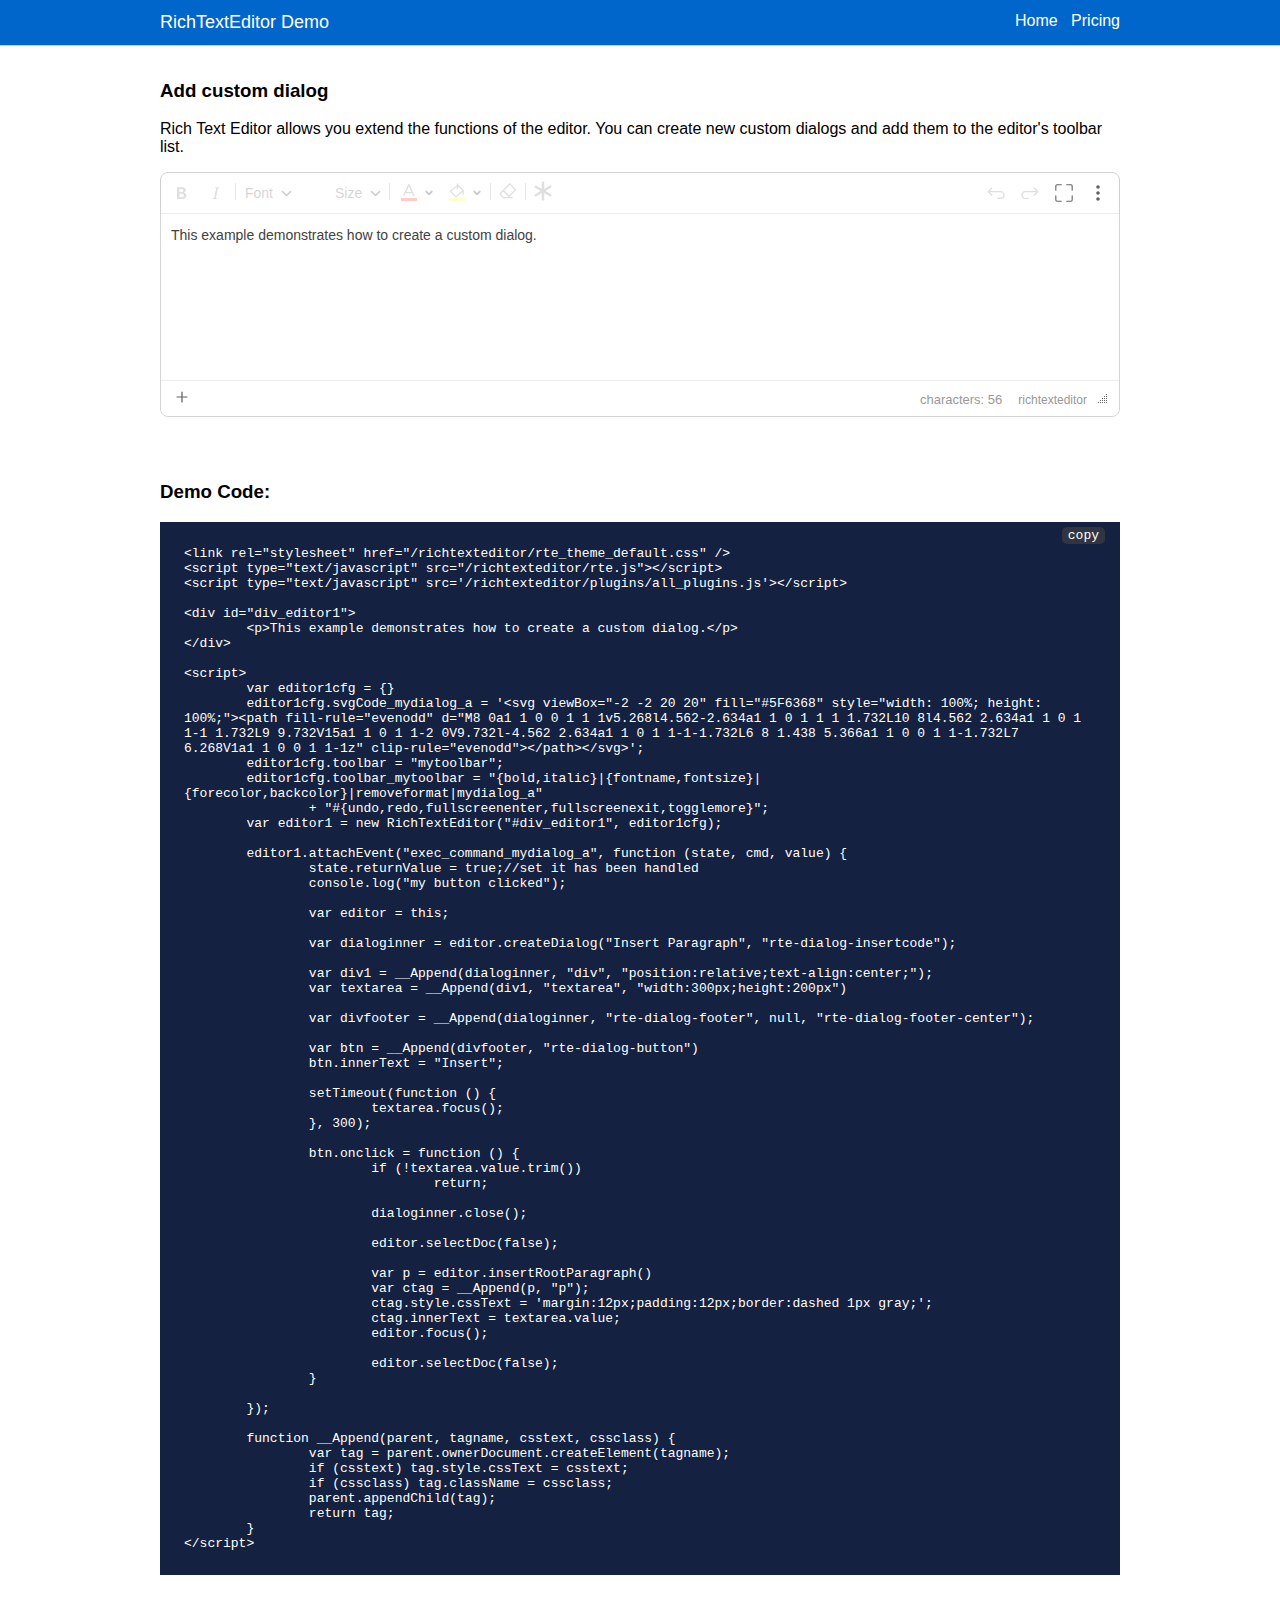
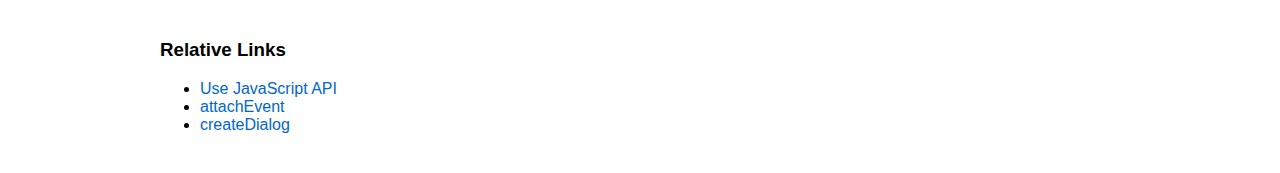
<file: Generate-Organogram/richtexteditor/demos/custom_dialog.html>
﻿<!DOCTYPE html>

<html lang="en" xmlns="http://www.w3.org/1999/xhtml" style="display:flex;height:100%;flex-direction:column;">
<head>
	<meta charset="utf-8" />
	<title>Custom Dialog</title>
	<base href='../' />
	<link rel="stylesheet" href="res/style.css" />
</head>
<body style="padding-bottom:3px;align-items:center">
	<div class="topbanner">
		<div style="align-self:stretch;width:960px;display:flex; flex-direction: row;">
			<div style="flex:99999">
				<a href="index.html"><label>RichTextEditor Demo</label></a>
			</div>
			<div>
				<a href="index.html">Home</a>
				&nbsp;
				<a target="_blank" href="https://richtexteditor.com/pricing.aspx">Pricing</a>
			</div>
		</div>
	</div>
	<div style="margin:auto;padding:12px 6px 36px;max-width:960px;">
		
	<h3>Add custom dialog</h3>
	<p class="mb-4">
		Rich Text Editor allows you extend the functions of the editor. You can create new custom dialogs and add them to the editor's toolbar list.
	</p>
	<div class="hs-docs-content-divider">
		

		<link rel="stylesheet" href="richtexteditor/rte_theme_default.css" />
		<script type="text/javascript" src="richtexteditor/rte.js"></script>
<script>RTE_DefaultConfig.url_base='richtexteditor'</script>
		<script type="text/javascript" src='richtexteditor/plugins/all_plugins.js'></script>


		<div id="div_editor1">
			<p>This example demonstrates how to create a custom dialog.</p>
		</div>

		<script>
			var editor1cfg = {}
			editor1cfg.svgCode_mydialog_a = '<svg viewBox="-2 -2 20 20" fill="#5F6368" style="width: 100%; height: 100%;"><path fill-rule="evenodd" d="M8 0a1 1 0 0 1 1 1v5.268l4.562-2.634a1 1 0 1 1 1 1.732L10 8l4.562 2.634a1 1 0 1 1-1 1.732L9 9.732V15a1 1 0 1 1-2 0V9.732l-4.562 2.634a1 1 0 1 1-1-1.732L6 8 1.438 5.366a1 1 0 0 1 1-1.732L7 6.268V1a1 1 0 0 1 1-1z" clip-rule="evenodd"></path></svg>';
			editor1cfg.toolbar = "mytoolbar";
			editor1cfg.toolbar_mytoolbar = "{bold,italic}|{fontname,fontsize}|{forecolor,backcolor}|removeformat|mydialog_a"
				+ "#{undo,redo,fullscreenenter,fullscreenexit,togglemore}";
			var editor1 = new RichTextEditor("#div_editor1", editor1cfg);


			editor1.attachEvent("exec_command_mydialog_a", function (state, cmd, value) {
				state.returnValue = true;//set it has been handled
				console.log("my button clicked");

				var editor = this;

				var dialoginner = editor.createDialog("Insert Paragraph", "rte-dialog-insertcode");

				var div1 = __Append(dialoginner, "div", "position:relative;text-align:center;");
				var textarea = __Append(div1, "textarea", "width:300px;height:200px")

				var divfooter = __Append(dialoginner, "rte-dialog-footer", null, "rte-dialog-footer-center");

				var btn = __Append(divfooter, "rte-dialog-button")
				btn.innerText = "Insert";

				setTimeout(function () {
					textarea.focus();
				}, 300);

				btn.onclick = function () {
					if (!textarea.value.trim())
						return;

					dialoginner.close();

					editor.selectDoc(false);

					var p = editor.insertRootParagraph()
					var ctag = __Append(p, "p");
					ctag.style.cssText = 'margin:12px;padding:12px;border:dashed 1px gray;';
					ctag.innerText = textarea.value;
					editor.focus();

					editor.selectDoc(false);
				}

			});

			function __Append(parent, tagname, csstext, cssclass) {
				var tag = parent.ownerDocument.createElement(tagname);
				if (csstext) tag.style.cssText = csstext;
				if (cssclass) tag.className = cssclass;
				parent.appendChild(tag);
				return tag;
			}
		</script>

		
	</div>
	<div class="hs-docs-content-divider">

		<h3>Demo Code:</h3>
		<pre class="editordemocode rounded language-html">&lt;link rel=&quot;stylesheet&quot; href=&quot;/richtexteditor/rte_theme_default.css&quot; /&gt;
&lt;script type=&quot;text/javascript&quot; src=&quot;/richtexteditor/rte.js&quot;&gt;&lt;/script&gt;
&lt;script type=&quot;text/javascript&quot; src=&#39;/richtexteditor/plugins/all_plugins.js&#39;&gt;&lt;/script&gt;

&lt;div id=&quot;div_editor1&quot;&gt;
	&lt;p&gt;This example demonstrates how to create a custom dialog.&lt;/p&gt;
&lt;/div&gt;

&lt;script&gt;
	var editor1cfg = {}
	editor1cfg.svgCode_mydialog_a = &#39;&lt;svg viewBox=&quot;-2 -2 20 20&quot; fill=&quot;#5F6368&quot; style=&quot;width: 100%; height: 100%;&quot;&gt;&lt;path fill-rule=&quot;evenodd&quot; d=&quot;M8 0a1 1 0 0 1 1 1v5.268l4.562-2.634a1 1 0 1 1 1 1.732L10 8l4.562 2.634a1 1 0 1 1-1 1.732L9 9.732V15a1 1 0 1 1-2 0V9.732l-4.562 2.634a1 1 0 1 1-1-1.732L6 8 1.438 5.366a1 1 0 0 1 1-1.732L7 6.268V1a1 1 0 0 1 1-1z&quot; clip-rule=&quot;evenodd&quot;&gt;&lt;/path&gt;&lt;/svg&gt;&#39;;
	editor1cfg.toolbar = &quot;mytoolbar&quot;;
	editor1cfg.toolbar_mytoolbar = &quot;{bold,italic}|{fontname,fontsize}|{forecolor,backcolor}|removeformat|mydialog_a&quot;
		+ &quot;#{undo,redo,fullscreenenter,fullscreenexit,togglemore}&quot;;
	var editor1 = new RichTextEditor(&quot;#div_editor1&quot;, editor1cfg);

	editor1.attachEvent(&quot;exec_command_mydialog_a&quot;, function (state, cmd, value) {
		state.returnValue = true;//set it has been handled
		console.log(&quot;my button clicked&quot;);

		var editor = this;

		var dialoginner = editor.createDialog(&quot;Insert Paragraph&quot;, &quot;rte-dialog-insertcode&quot;);

		var div1 = __Append(dialoginner, &quot;div&quot;, &quot;position:relative;text-align:center;&quot;);
		var textarea = __Append(div1, &quot;textarea&quot;, &quot;width:300px;height:200px&quot;)

		var divfooter = __Append(dialoginner, &quot;rte-dialog-footer&quot;, null, &quot;rte-dialog-footer-center&quot;);

		var btn = __Append(divfooter, &quot;rte-dialog-button&quot;)
		btn.innerText = &quot;Insert&quot;;

		setTimeout(function () {
			textarea.focus();
		}, 300);

		btn.onclick = function () {
			if (!textarea.value.trim())
				return;

			dialoginner.close();

			editor.selectDoc(false);

			var p = editor.insertRootParagraph()
			var ctag = __Append(p, &quot;p&quot;);
			ctag.style.cssText = &#39;margin:12px;padding:12px;border:dashed 1px gray;&#39;;
			ctag.innerText = textarea.value;
			editor.focus();

			editor.selectDoc(false);
		}

	});

	function __Append(parent, tagname, csstext, cssclass) {
		var tag = parent.ownerDocument.createElement(tagname);
		if (csstext) tag.style.cssText = csstext;
		if (cssclass) tag.className = cssclass;
		parent.appendChild(tag);
		return tag;
	}
&lt;/script&gt;</pre>

	</div>
	<div class="hs-docs-content-divider relative-links">
		<h3 class="relative-links">Relative Links</h3>
		<ul class="relative-links">
			<li><a href="docs/cmd_allcommands.html">Use JavaScript API</a></li>
			<li><a href="docs/jsapi_attachEvent.html">attachEvent</a></li>
			<li><a href="docs/jsapi_createDialog.html">createDialog</a></li>
		</ul>
	</div>

	</div>
	<script src="res/patch.js"></script>
</body>
</html>
</file>
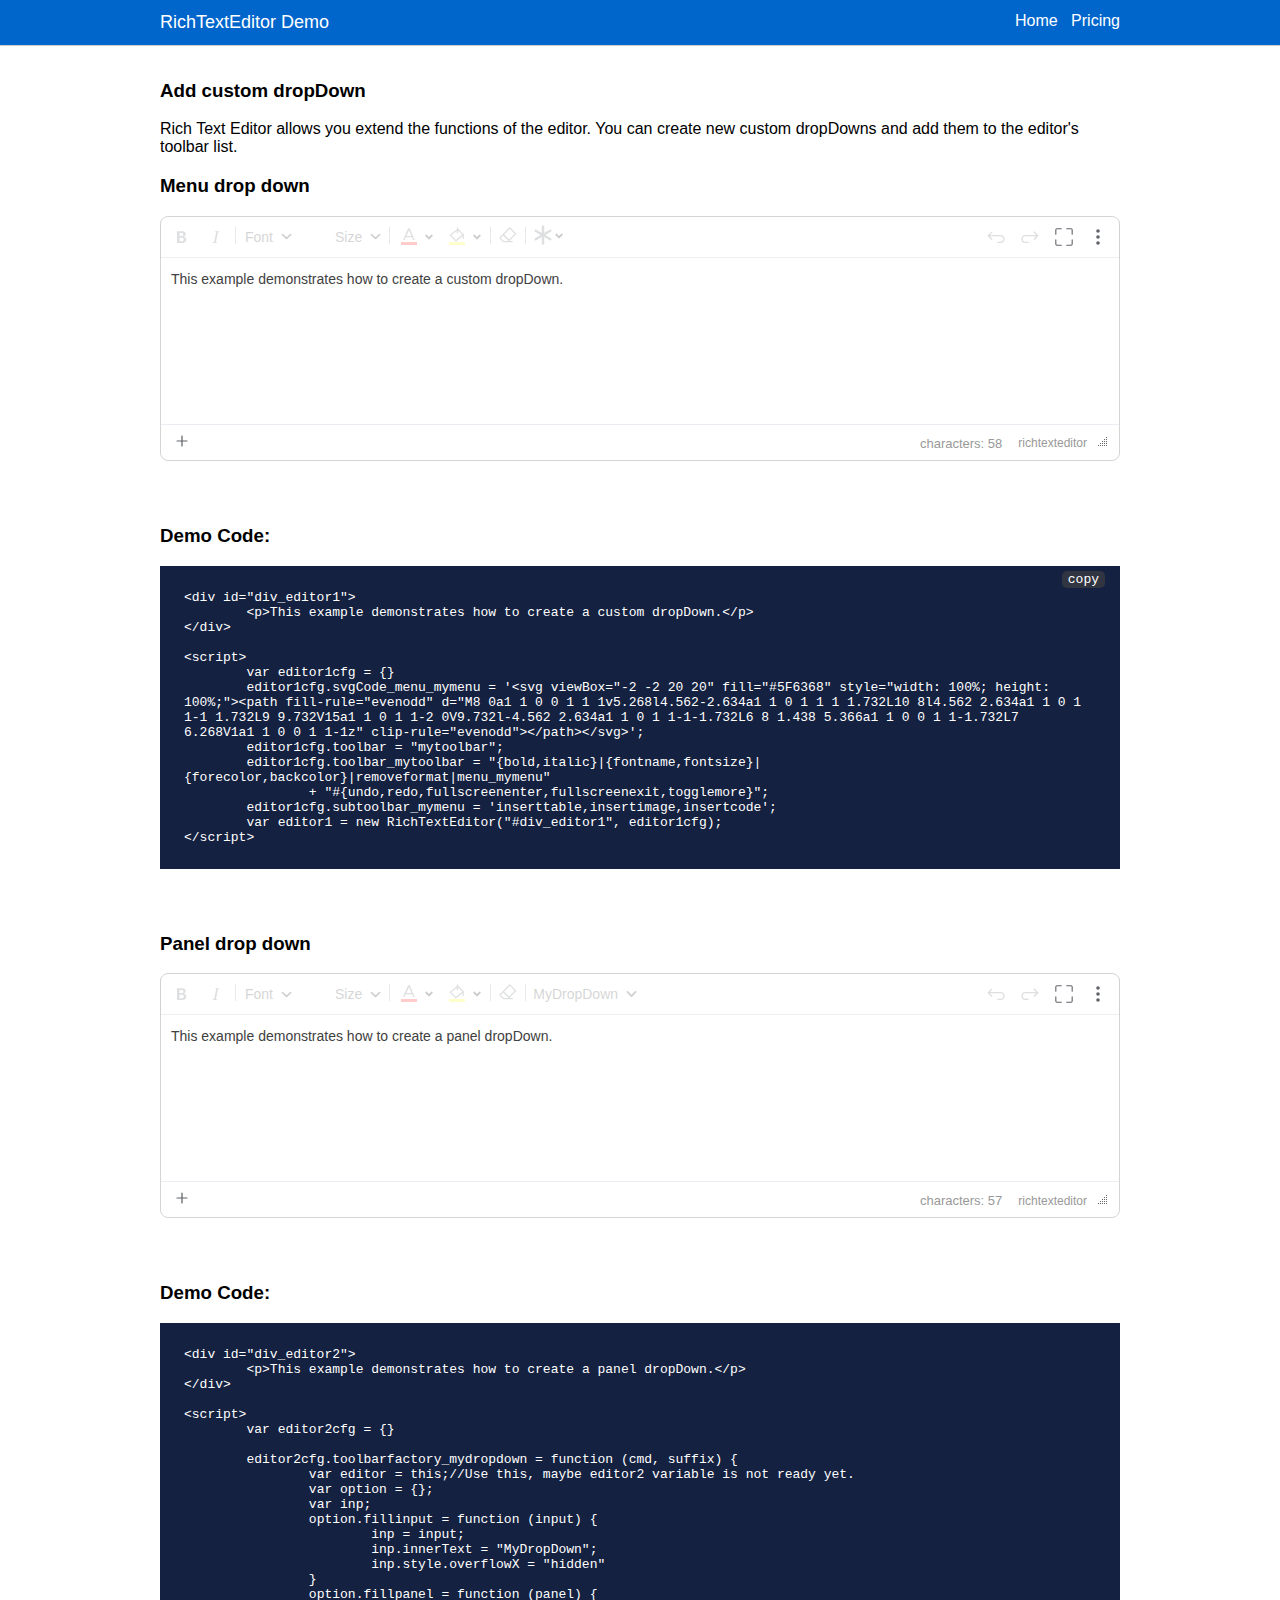
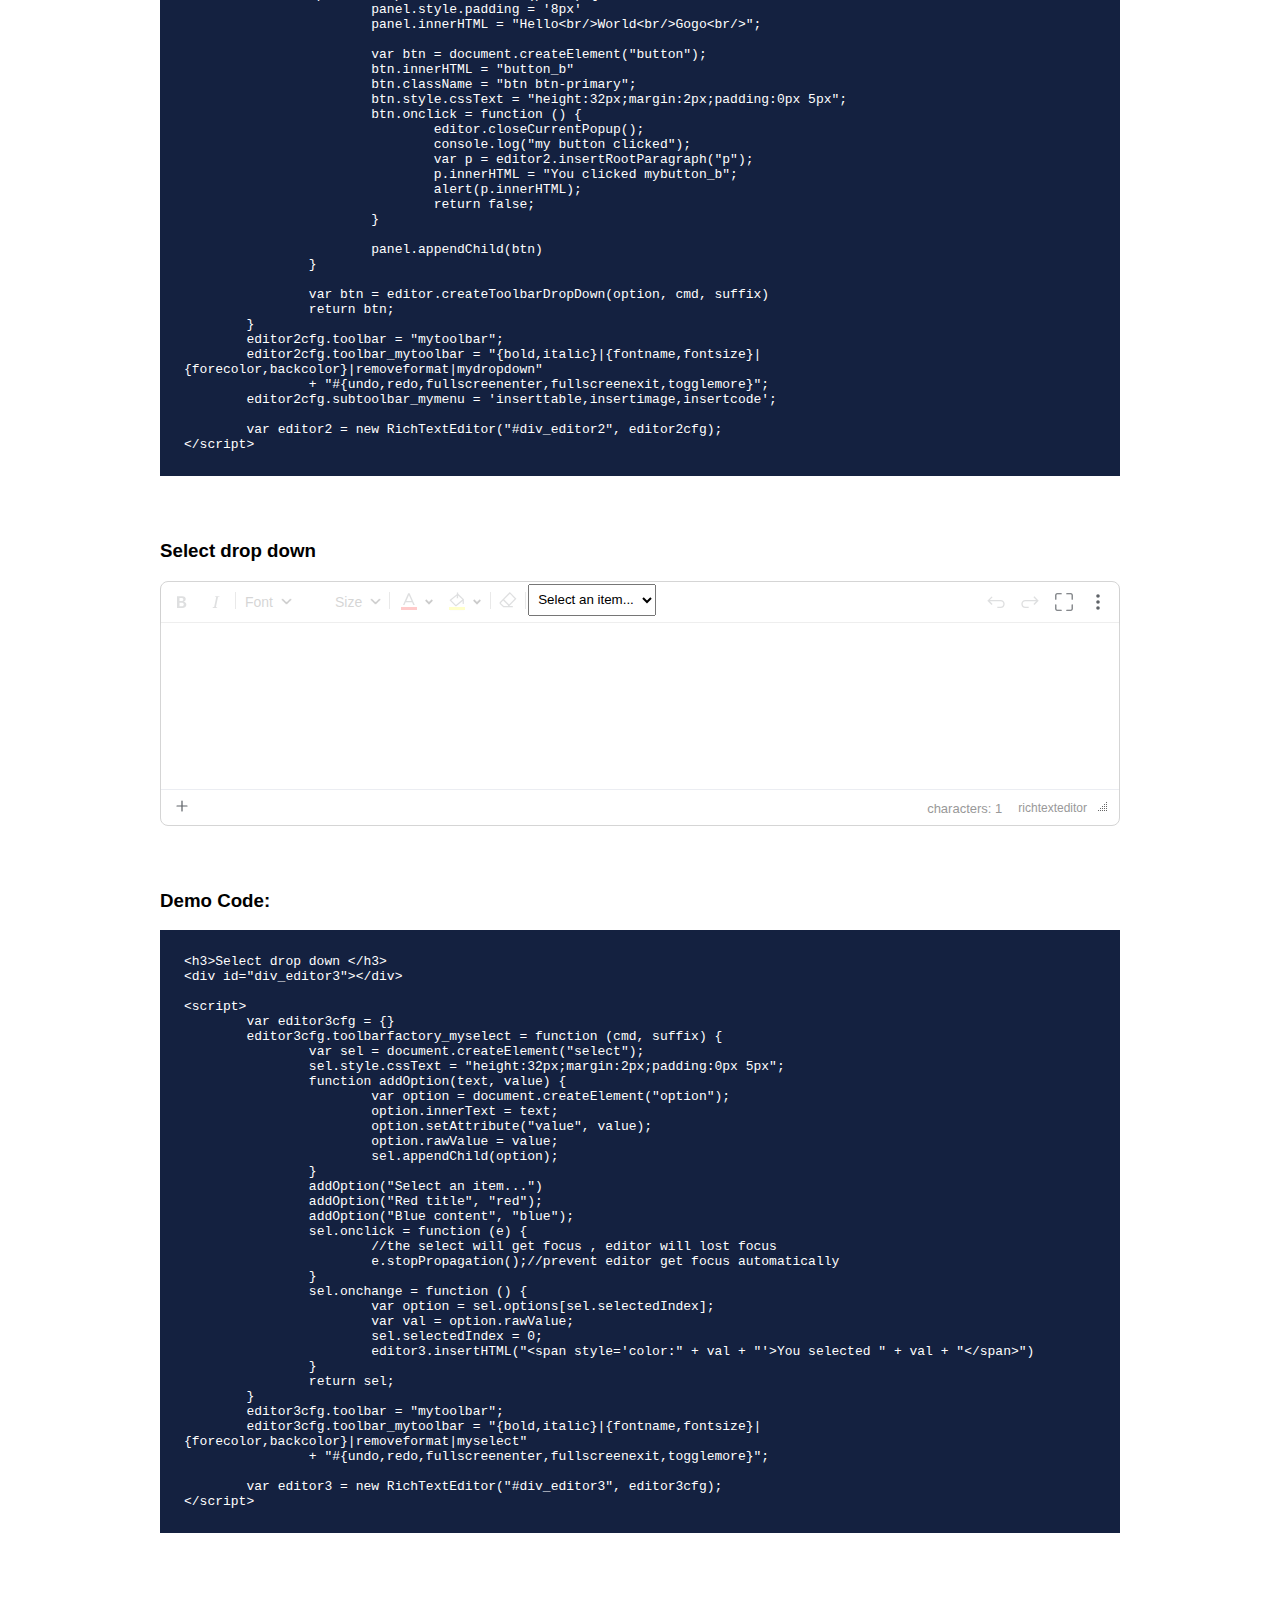
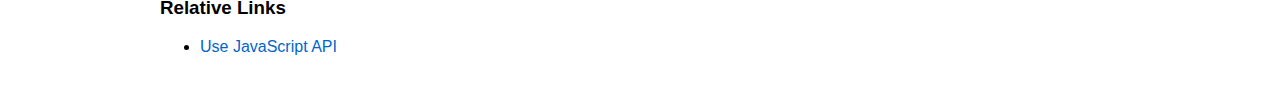
<file: Generate-Organogram/richtexteditor/demos/custom_dropdown.html>
﻿<!DOCTYPE html>

<html lang="en" xmlns="http://www.w3.org/1999/xhtml" style="display:flex;height:100%;flex-direction:column;">
<head>
	<meta charset="utf-8" />
	<title>Custom Dropdown</title>
	<base href='../' />
	<link rel="stylesheet" href="res/style.css" />
</head>
<body style="padding-bottom:3px;align-items:center">
	<div class="topbanner">
		<div style="align-self:stretch;width:960px;display:flex; flex-direction: row;">
			<div style="flex:99999">
				<a href="index.html"><label>RichTextEditor Demo</label></a>
			</div>
			<div>
				<a href="index.html">Home</a>
				&nbsp;
				<a target="_blank" href="https://richtexteditor.com/pricing.aspx">Pricing</a>
			</div>
		</div>
	</div>
	<div style="margin:auto;padding:12px 6px 36px;max-width:960px;">
		
	<h3>Add custom dropDown</h3>
	<p class="mb-4">
		Rich Text Editor allows you extend the functions of the editor. You can create new custom dropDowns and add them to the editor's toolbar list.
	</p>
	<div class="hs-docs-content-divider">
		<h3>Menu drop down </h3>
		<link rel="stylesheet" href="richtexteditor/rte_theme_default.css" />
		<script type="text/javascript" src="richtexteditor/rte.js"></script>
<script>RTE_DefaultConfig.url_base='richtexteditor'</script>
		<script type="text/javascript" src='richtexteditor/plugins/all_plugins.js'></script>

		

		<div id="div_editor1">
			<p>This example demonstrates how to create a custom dropDown.</p>
		</div>

		<script>
			var editor1cfg = {}
			editor1cfg.svgCode_menu_mymenu = '<svg viewBox="-2 -2 20 20" fill="#5F6368" style="width: 100%; height: 100%;"><path fill-rule="evenodd" d="M8 0a1 1 0 0 1 1 1v5.268l4.562-2.634a1 1 0 1 1 1 1.732L10 8l4.562 2.634a1 1 0 1 1-1 1.732L9 9.732V15a1 1 0 1 1-2 0V9.732l-4.562 2.634a1 1 0 1 1-1-1.732L6 8 1.438 5.366a1 1 0 0 1 1-1.732L7 6.268V1a1 1 0 0 1 1-1z" clip-rule="evenodd"></path></svg>';
			editor1cfg.toolbar = "mytoolbar";
			editor1cfg.toolbar_mytoolbar = "{bold,italic}|{fontname,fontsize}|{forecolor,backcolor}|removeformat|menu_mymenu"
				+ "#{undo,redo,fullscreenenter,fullscreenexit,togglemore}";
			editor1cfg.subtoolbar_mymenu = 'inserttable,insertimage,insertcode';
			var editor1 = new RichTextEditor("#div_editor1", editor1cfg);
		</script>

		
	</div>
	<div class="hs-docs-content-divider">

		<h3>Demo Code:</h3>
		<pre class="editordemocode rounded language-html">&lt;div id=&quot;div_editor1&quot;&gt;
	&lt;p&gt;This example demonstrates how to create a custom dropDown.&lt;/p&gt;
&lt;/div&gt;

&lt;script&gt;
	var editor1cfg = {}
	editor1cfg.svgCode_menu_mymenu = &#39;&lt;svg viewBox=&quot;-2 -2 20 20&quot; fill=&quot;#5F6368&quot; style=&quot;width: 100%; height: 100%;&quot;&gt;&lt;path fill-rule=&quot;evenodd&quot; d=&quot;M8 0a1 1 0 0 1 1 1v5.268l4.562-2.634a1 1 0 1 1 1 1.732L10 8l4.562 2.634a1 1 0 1 1-1 1.732L9 9.732V15a1 1 0 1 1-2 0V9.732l-4.562 2.634a1 1 0 1 1-1-1.732L6 8 1.438 5.366a1 1 0 0 1 1-1.732L7 6.268V1a1 1 0 0 1 1-1z&quot; clip-rule=&quot;evenodd&quot;&gt;&lt;/path&gt;&lt;/svg&gt;&#39;;
	editor1cfg.toolbar = &quot;mytoolbar&quot;;
	editor1cfg.toolbar_mytoolbar = &quot;{bold,italic}|{fontname,fontsize}|{forecolor,backcolor}|removeformat|menu_mymenu&quot;
		+ &quot;#{undo,redo,fullscreenenter,fullscreenexit,togglemore}&quot;;
	editor1cfg.subtoolbar_mymenu = &#39;inserttable,insertimage,insertcode&#39;;
	var editor1 = new RichTextEditor(&quot;#div_editor1&quot;, editor1cfg);
&lt;/script&gt;</pre>

	</div>

	<div class="hs-docs-content-divider">


		<h3>Panel drop down </h3>

		

		<div id="div_editor2">
			<p>This example demonstrates how to create a panel dropDown.</p>
		</div>

		<script>
			var editor2cfg = {}

			editor2cfg.toolbarfactory_mydropdown = function (cmd, suffix) {
				var editor = this;//Use this, maybe editor2 variable is not ready yet.
				var option = {};
				var inp;
				option.fillinput = function (input) {
					inp = input;
					inp.innerText = "MyDropDown";
					inp.style.overflowX = "hidden"
				}
				option.fillpanel = function (panel) {
					panel.style.padding = '8px'
					panel.innerHTML = "Hello<br/>World<br/>Gogo<br/>";

					var btn = document.createElement("button");
					btn.innerHTML = "button_b"
					btn.className = "btn btn-primary";
					btn.style.cssText = "height:32px;margin:2px;padding:0px 5px";
					btn.onclick = function () {
						editor.closeCurrentPopup();
						console.log("my button clicked");
						var p = editor2.insertRootParagraph("p");
						p.innerHTML = "You clicked mybutton_b";
						alert(p.innerHTML);
						return false;
					}

					panel.appendChild(btn)
				}

				var btn = editor.createToolbarDropDown(option, cmd, suffix)
				return btn;
			}
			editor2cfg.toolbar = "mytoolbar";
			editor2cfg.toolbar_mytoolbar = "{bold,italic}|{fontname,fontsize}|{forecolor,backcolor}|removeformat|mydropdown"
				+ "#{undo,redo,fullscreenenter,fullscreenexit,togglemore}";
			editor2cfg.subtoolbar_mymenu = 'inserttable,insertimage,insertcode';

			var editor2 = new RichTextEditor("#div_editor2", editor2cfg);
		</script>


		
	</div>
	<div class="hs-docs-content-divider">

		<h3>Demo Code:</h3>
		<pre class="editordemocode rounded language-html">&lt;div id=&quot;div_editor2&quot;&gt;
	&lt;p&gt;This example demonstrates how to create a panel dropDown.&lt;/p&gt;
&lt;/div&gt;

&lt;script&gt;
	var editor2cfg = {}

	editor2cfg.toolbarfactory_mydropdown = function (cmd, suffix) {
		var editor = this;//Use this, maybe editor2 variable is not ready yet.
		var option = {};
		var inp;
		option.fillinput = function (input) {
			inp = input;
			inp.innerText = &quot;MyDropDown&quot;;
			inp.style.overflowX = &quot;hidden&quot;
		}
		option.fillpanel = function (panel) {
			panel.style.padding = &#39;8px&#39;
			panel.innerHTML = &quot;Hello&lt;br/&gt;World&lt;br/&gt;Gogo&lt;br/&gt;&quot;;

			var btn = document.createElement(&quot;button&quot;);
			btn.innerHTML = &quot;button_b&quot;
			btn.className = &quot;btn btn-primary&quot;;
			btn.style.cssText = &quot;height:32px;margin:2px;padding:0px 5px&quot;;
			btn.onclick = function () {
				editor.closeCurrentPopup();
				console.log(&quot;my button clicked&quot;);
				var p = editor2.insertRootParagraph(&quot;p&quot;);
				p.innerHTML = &quot;You clicked mybutton_b&quot;;
				alert(p.innerHTML);
				return false;
			}

			panel.appendChild(btn)
		}

		var btn = editor.createToolbarDropDown(option, cmd, suffix)
		return btn;
	}
	editor2cfg.toolbar = &quot;mytoolbar&quot;;
	editor2cfg.toolbar_mytoolbar = &quot;{bold,italic}|{fontname,fontsize}|{forecolor,backcolor}|removeformat|mydropdown&quot;
		+ &quot;#{undo,redo,fullscreenenter,fullscreenexit,togglemore}&quot;;
	editor2cfg.subtoolbar_mymenu = &#39;inserttable,insertimage,insertcode&#39;;

	var editor2 = new RichTextEditor(&quot;#div_editor2&quot;, editor2cfg);
&lt;/script&gt;</pre>

	</div>

	<div class="hs-docs-content-divider">
		

		<h3>Select drop down </h3>
		<div id="div_editor3"></div>

		<script>
			var editor3cfg = {}
			editor3cfg.toolbarfactory_myselect = function (cmd, suffix) {
				var sel = document.createElement("select");
				sel.style.cssText = "height:32px;margin:2px;padding:0px 5px";
				function addOption(text, value) {
					var option = document.createElement("option");
					option.innerText = text;
					option.setAttribute("value", value);
					option.rawValue = value;
					sel.appendChild(option);
				}
				addOption("Select an item...")
				addOption("Red title", "red");
				addOption("Blue content", "blue");
				sel.onclick = function (e) {
					//the select will get focus , editor will lost focus
					e.stopPropagation();//prevent editor get focus automatically
				}
				sel.onchange = function () {
					var option = sel.options[sel.selectedIndex];
					var val = option.rawValue;
					sel.selectedIndex = 0;
					editor3.insertHTML("<span style='color:" + val + "'>You selected " + val + "</span>")
				}
				return sel;
			}
			editor3cfg.toolbar = "mytoolbar";
			editor3cfg.toolbar_mytoolbar = "{bold,italic}|{fontname,fontsize}|{forecolor,backcolor}|removeformat|myselect"
				+ "#{undo,redo,fullscreenenter,fullscreenexit,togglemore}";

			var editor3 = new RichTextEditor("#div_editor3", editor3cfg);
		</script>

		
	</div>
	<div class="hs-docs-content-divider">

		<h3>Demo Code:</h3>
		<pre class="editordemocode rounded language-html">&lt;h3&gt;Select drop down &lt;/h3&gt;
&lt;div id=&quot;div_editor3&quot;&gt;&lt;/div&gt;

&lt;script&gt;
	var editor3cfg = {}
	editor3cfg.toolbarfactory_myselect = function (cmd, suffix) {
		var sel = document.createElement(&quot;select&quot;);
		sel.style.cssText = &quot;height:32px;margin:2px;padding:0px 5px&quot;;
		function addOption(text, value) {
			var option = document.createElement(&quot;option&quot;);
			option.innerText = text;
			option.setAttribute(&quot;value&quot;, value);
			option.rawValue = value;
			sel.appendChild(option);
		}
		addOption(&quot;Select an item...&quot;)
		addOption(&quot;Red title&quot;, &quot;red&quot;);
		addOption(&quot;Blue content&quot;, &quot;blue&quot;);
		sel.onclick = function (e) {
			//the select will get focus , editor will lost focus
			e.stopPropagation();//prevent editor get focus automatically
		}
		sel.onchange = function () {
			var option = sel.options[sel.selectedIndex];
			var val = option.rawValue;
			sel.selectedIndex = 0;
			editor3.insertHTML(&quot;&lt;span style=&#39;color:&quot; + val + &quot;&#39;&gt;You selected &quot; + val + &quot;&lt;/span&gt;&quot;)
		}
		return sel;
	}
	editor3cfg.toolbar = &quot;mytoolbar&quot;;
	editor3cfg.toolbar_mytoolbar = &quot;{bold,italic}|{fontname,fontsize}|{forecolor,backcolor}|removeformat|myselect&quot;
		+ &quot;#{undo,redo,fullscreenenter,fullscreenexit,togglemore}&quot;;

	var editor3 = new RichTextEditor(&quot;#div_editor3&quot;, editor3cfg);
&lt;/script&gt;</pre>

	</div>



	<div class="hs-docs-content-divider relative-links">
		<h3 class="relative-links">Relative Links</h3>
		<ul class="relative-links">
			<li><a href="docs/cmd_allcommands.html">Use JavaScript API</a></li>
		</ul>
	</div>



	</div>
	<script src="res/patch.js"></script>
</body>
</html>
</file>
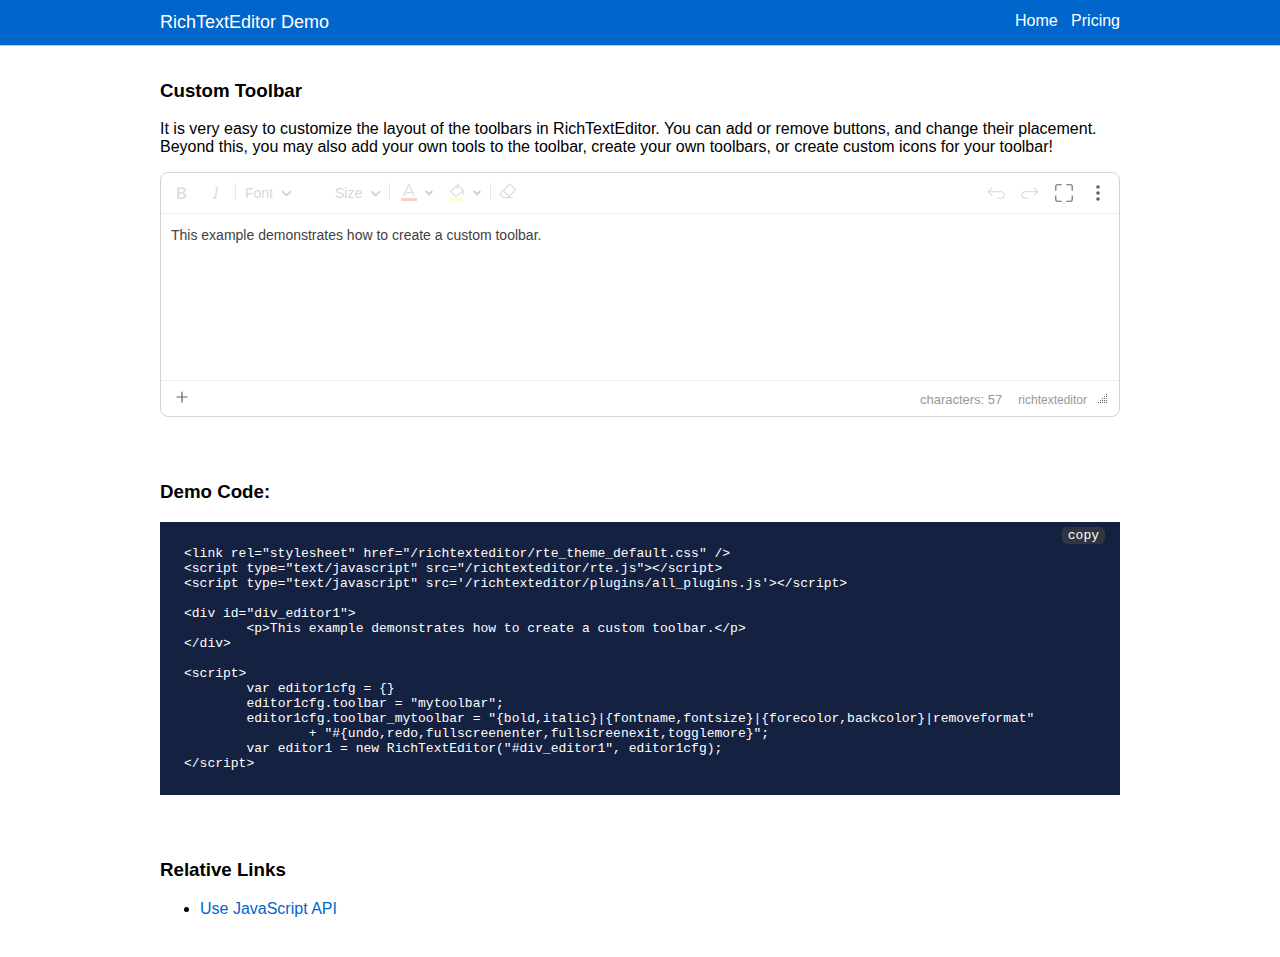
<file: Generate-Organogram/richtexteditor/demos/custom_toolbar.html>
﻿<!DOCTYPE html>

<html lang="en" xmlns="http://www.w3.org/1999/xhtml" style="display:flex;height:100%;flex-direction:column;">
<head>
	<meta charset="utf-8" />
	<title>Custom Toolbar</title>
	<base href='../' />
	<link rel="stylesheet" href="res/style.css" />
</head>
<body style="padding-bottom:3px;align-items:center">
	<div class="topbanner">
		<div style="align-self:stretch;width:960px;display:flex; flex-direction: row;">
			<div style="flex:99999">
				<a href="index.html"><label>RichTextEditor Demo</label></a>
			</div>
			<div>
				<a href="index.html">Home</a>
				&nbsp;
				<a target="_blank" href="https://richtexteditor.com/pricing.aspx">Pricing</a>
			</div>
		</div>
	</div>
	<div style="margin:auto;padding:12px 6px 36px;max-width:960px;">
		
	<h3>Custom Toolbar</h3>
	<p class="mb-4">
		It is very easy to customize the layout of the toolbars in RichTextEditor. You can add or remove buttons, and change their placement. Beyond this, you may also add your own tools to the toolbar, create your own toolbars, or create custom icons for your toolbar!
	</p>
	<div class="hs-docs-content-divider">
		

		<link rel="stylesheet" href="richtexteditor/rte_theme_default.css" />
		<script type="text/javascript" src="richtexteditor/rte.js"></script>
<script>RTE_DefaultConfig.url_base='richtexteditor'</script>
		<script type="text/javascript" src='richtexteditor/plugins/all_plugins.js'></script>

		<div id="div_editor1">
			<p>This example demonstrates how to create a custom toolbar.</p>
		</div>

		<script>
			var editor1cfg = {}
			editor1cfg.toolbar = "mytoolbar";
			editor1cfg.toolbar_mytoolbar = "{bold,italic}|{fontname,fontsize}|{forecolor,backcolor}|removeformat"
				+ "#{undo,redo,fullscreenenter,fullscreenexit,togglemore}";
			var editor1 = new RichTextEditor("#div_editor1", editor1cfg);
		</script>

		
	</div>
	<div class="hs-docs-content-divider">
		<h3>Demo Code:</h3>
		<pre class="editordemocode rounded language-html">&lt;link rel=&quot;stylesheet&quot; href=&quot;/richtexteditor/rte_theme_default.css&quot; /&gt;
&lt;script type=&quot;text/javascript&quot; src=&quot;/richtexteditor/rte.js&quot;&gt;&lt;/script&gt;
&lt;script type=&quot;text/javascript&quot; src=&#39;/richtexteditor/plugins/all_plugins.js&#39;&gt;&lt;/script&gt;

&lt;div id=&quot;div_editor1&quot;&gt;
	&lt;p&gt;This example demonstrates how to create a custom toolbar.&lt;/p&gt;
&lt;/div&gt;

&lt;script&gt;
	var editor1cfg = {}
	editor1cfg.toolbar = &quot;mytoolbar&quot;;
	editor1cfg.toolbar_mytoolbar = &quot;{bold,italic}|{fontname,fontsize}|{forecolor,backcolor}|removeformat&quot;
		+ &quot;#{undo,redo,fullscreenenter,fullscreenexit,togglemore}&quot;;
	var editor1 = new RichTextEditor(&quot;#div_editor1&quot;, editor1cfg);
&lt;/script&gt;</pre>
	</div>
	<div class="hs-docs-content-divider relative-links">
		<h3 class="relative-links">Relative Links</h3>
		<ul class="relative-links">
			<li><a href="docs/cmd_allcommands.html">Use JavaScript API</a></li>
		</ul>
	</div>

	</div>
	<script src="res/patch.js"></script>
</body>
</html>
</file>
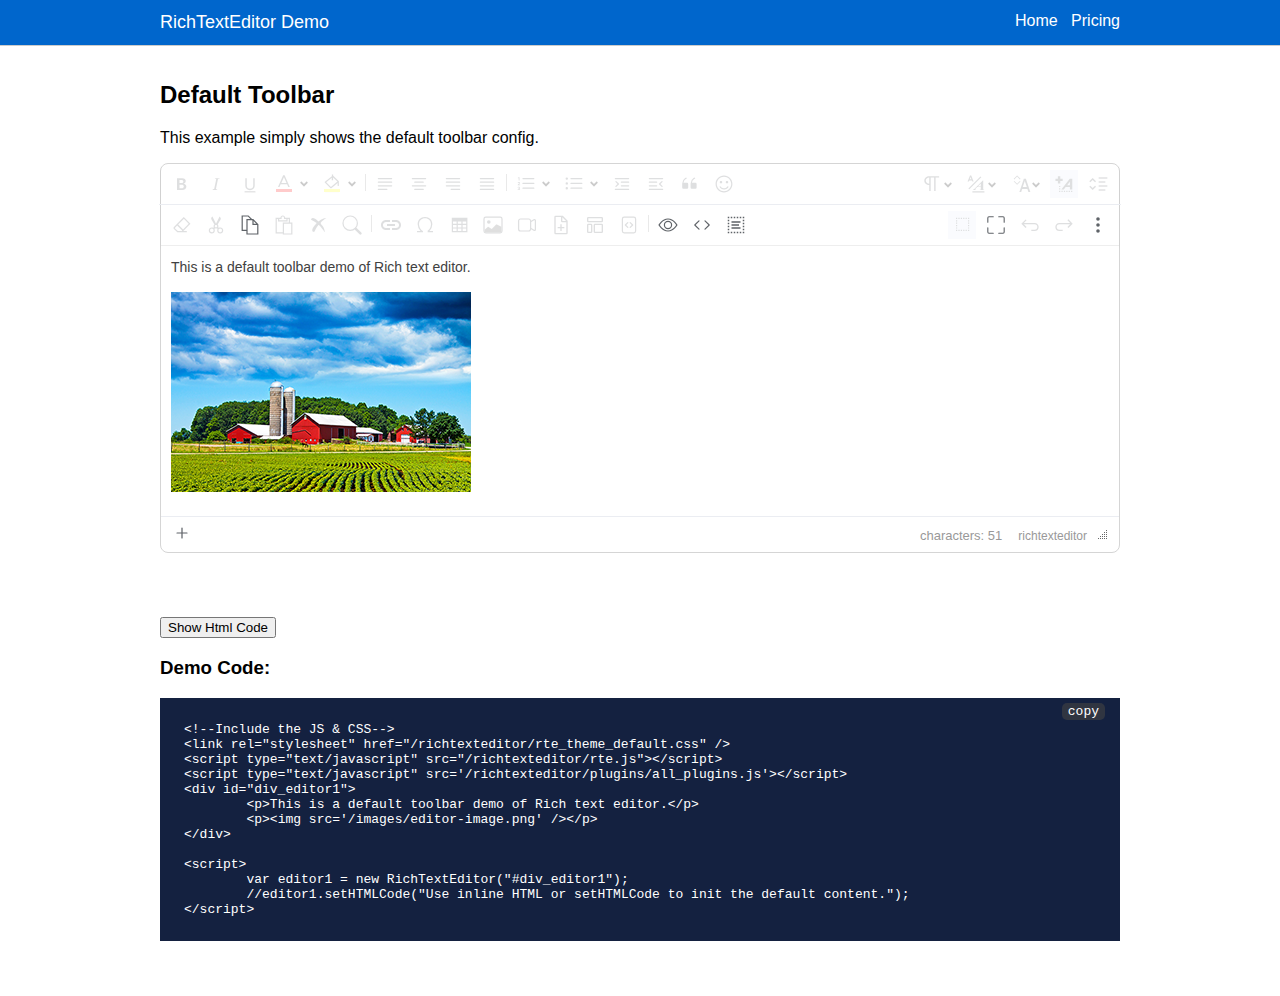
<file: Generate-Organogram/richtexteditor/demos/default.html>
﻿<!DOCTYPE html>

<html lang="en" xmlns="http://www.w3.org/1999/xhtml" style="display:flex;height:100%;flex-direction:column;">
<head>
	<meta charset="utf-8" />
	<title>Default Toolbar</title>
	<base href='../' />
	<link rel="stylesheet" href="res/style.css" />
</head>
<body style="padding-bottom:3px;align-items:center">
	<div class="topbanner">
		<div style="align-self:stretch;width:960px;display:flex; flex-direction: row;">
			<div style="flex:99999">
				<a href="index.html"><label>RichTextEditor Demo</label></a>
			</div>
			<div>
				<a href="index.html">Home</a>
				&nbsp;
				<a target="_blank" href="https://richtexteditor.com/pricing.aspx">Pricing</a>
			</div>
		</div>
	</div>
	<div style="margin:auto;padding:12px 6px 36px;max-width:960px;">
		
	<h2>Default Toolbar</h2>
	<p class="mb-4">
		This example simply shows the default toolbar config.
	</p>
	<div class="hs-docs-content-divider">
		

		<!--Include the JS & CSS-->
		<link rel="stylesheet" href="richtexteditor/rte_theme_default.css" />
		<script type="text/javascript" src="richtexteditor/rte.js"></script>
<script>RTE_DefaultConfig.url_base='richtexteditor'</script>
		<script type="text/javascript" src='richtexteditor/plugins/all_plugins.js'></script>
		<div id="div_editor1">
			<p>This is a default toolbar demo of Rich text editor.</p>
			<p><img src='images/editor-image.png' /></p>
		</div>

		<script>
			var editor1 = new RichTextEditor("#div_editor1");
			//editor1.setHTMLCode("Use inline HTML or setHTMLCode to init the default content.");
		</script>

		
	</div>

	<div class="mt-4">
		<button class="btn btn-sm btn-outline-primary btn-pill transition-3d-hover px-5" onclick="alert(editor1.getHTMLCode())">Show Html Code</button>
	</div>
	<div class="mt-4">

		<h3>Demo Code:</h3>
		<pre class="editordemocode rounded language-html">&lt;!--Include the JS &amp; CSS--&gt;
&lt;link rel=&quot;stylesheet&quot; href=&quot;/richtexteditor/rte_theme_default.css&quot; /&gt;
&lt;script type=&quot;text/javascript&quot; src=&quot;/richtexteditor/rte.js&quot;&gt;&lt;/script&gt;
&lt;script type=&quot;text/javascript&quot; src=&#39;/richtexteditor/plugins/all_plugins.js&#39;&gt;&lt;/script&gt;
&lt;div id=&quot;div_editor1&quot;&gt;
	&lt;p&gt;This is a default toolbar demo of Rich text editor.&lt;/p&gt;
	&lt;p&gt;&lt;img src=&#39;/images/editor-image.png&#39; /&gt;&lt;/p&gt;
&lt;/div&gt;

&lt;script&gt;
	var editor1 = new RichTextEditor(&quot;#div_editor1&quot;);
	//editor1.setHTMLCode(&quot;Use inline HTML or setHTMLCode to init the default content.&quot;);
&lt;/script&gt;</pre>

	</div>


	</div>
	<script src="res/patch.js"></script>
</body>
</html>
</file>
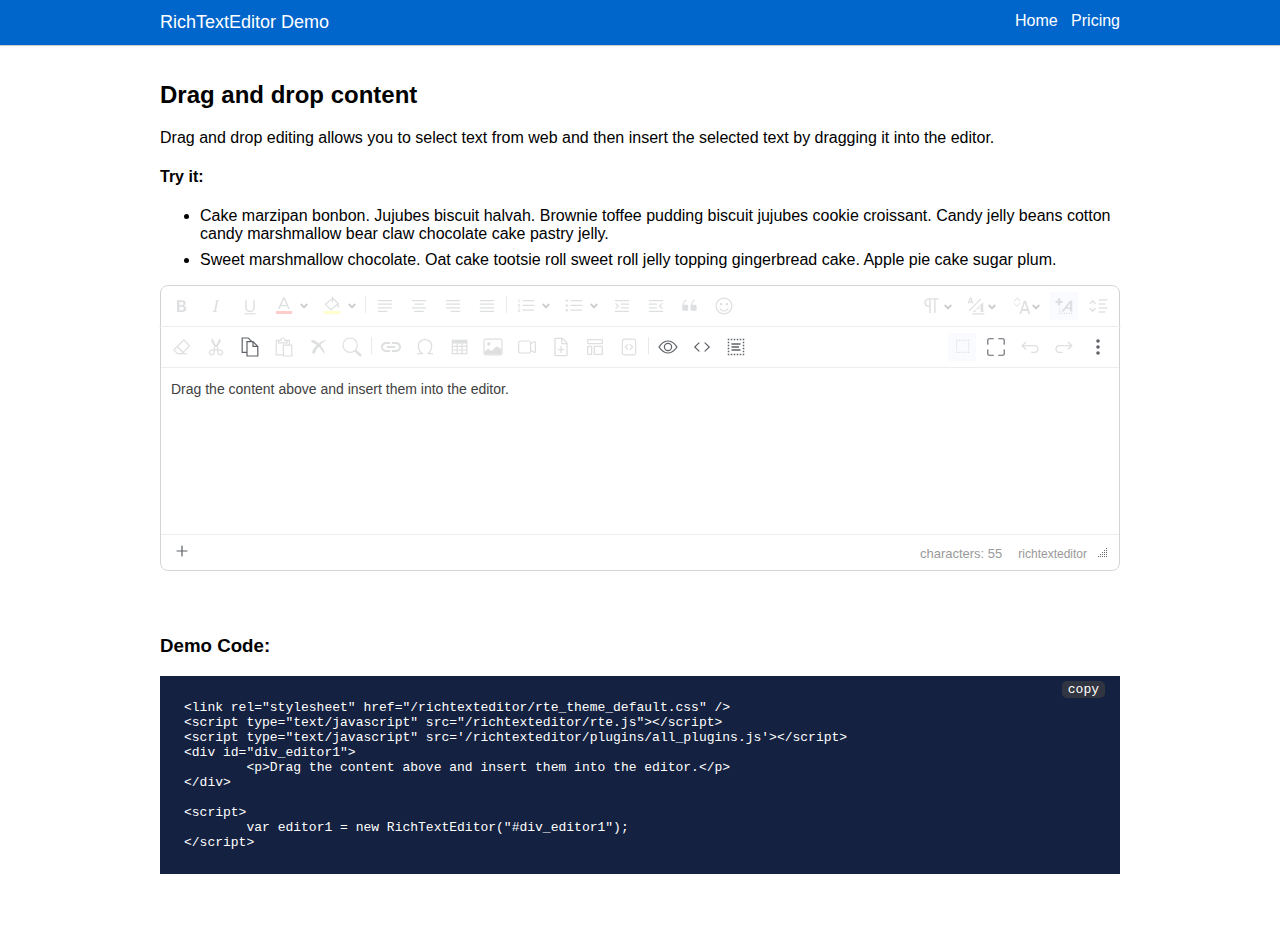
<file: Generate-Organogram/richtexteditor/demos/drag-and-drop-content.html>
﻿<!DOCTYPE html>

<html lang="en" xmlns="http://www.w3.org/1999/xhtml" style="display:flex;height:100%;flex-direction:column;">
<head>
	<meta charset="utf-8" />
	<title>Drag & drop Content</title>
	<base href='../' />
	<link rel="stylesheet" href="res/style.css" />
</head>
<body style="padding-bottom:3px;align-items:center">
	<div class="topbanner">
		<div style="align-self:stretch;width:960px;display:flex; flex-direction: row;">
			<div style="flex:99999">
				<a href="index.html"><label>RichTextEditor Demo</label></a>
			</div>
			<div>
				<a href="index.html">Home</a>
				&nbsp;
				<a target="_blank" href="https://richtexteditor.com/pricing.aspx">Pricing</a>
			</div>
		</div>
	</div>
	<div style="margin:auto;padding:12px 6px 36px;max-width:960px;">
		
	<h2>Drag and drop content</h2>
	<p class="mb-4">
		Drag and drop editing allows you to select text from web and then insert the selected text by dragging it into the editor.
	</p>
	<h4>Try it:</h4>
	<ul class="hs-docs-list-md">
		<li>Cake marzipan bonbon. Jujubes biscuit halvah. Brownie toffee pudding biscuit jujubes cookie croissant. Candy jelly beans cotton candy marshmallow bear claw chocolate cake pastry jelly.</li>
		<li>Sweet marshmallow chocolate. Oat cake tootsie roll sweet roll jelly topping gingerbread cake. Apple pie cake sugar plum.</li>
	</ul>
	<div class="hs-docs-content-divider">
		
		<link rel="stylesheet" href="richtexteditor/rte_theme_default.css" />
		<script type="text/javascript" src="richtexteditor/rte.js"></script>
<script>RTE_DefaultConfig.url_base='richtexteditor'</script>
		<script type="text/javascript" src='richtexteditor/plugins/all_plugins.js'></script>
		<div id="div_editor1">
			<p>Drag the content above and insert them into the editor.</p>
		</div>

		<script>
			var editor1 = new RichTextEditor("#div_editor1");
		</script>
		
	</div>
	<div class="mt-4">

		<h3>Demo Code:</h3>
		<pre class="editordemocode rounded language-html">&lt;link rel=&quot;stylesheet&quot; href=&quot;/richtexteditor/rte_theme_default.css&quot; /&gt;
&lt;script type=&quot;text/javascript&quot; src=&quot;/richtexteditor/rte.js&quot;&gt;&lt;/script&gt;
&lt;script type=&quot;text/javascript&quot; src=&#39;/richtexteditor/plugins/all_plugins.js&#39;&gt;&lt;/script&gt;
&lt;div id=&quot;div_editor1&quot;&gt;
	&lt;p&gt;Drag the content above and insert them into the editor.&lt;/p&gt;
&lt;/div&gt;

&lt;script&gt;
	var editor1 = new RichTextEditor(&quot;#div_editor1&quot;);
&lt;/script&gt;</pre>

	</div>

	</div>
	<script src="res/patch.js"></script>
</body>
</html>
</file>
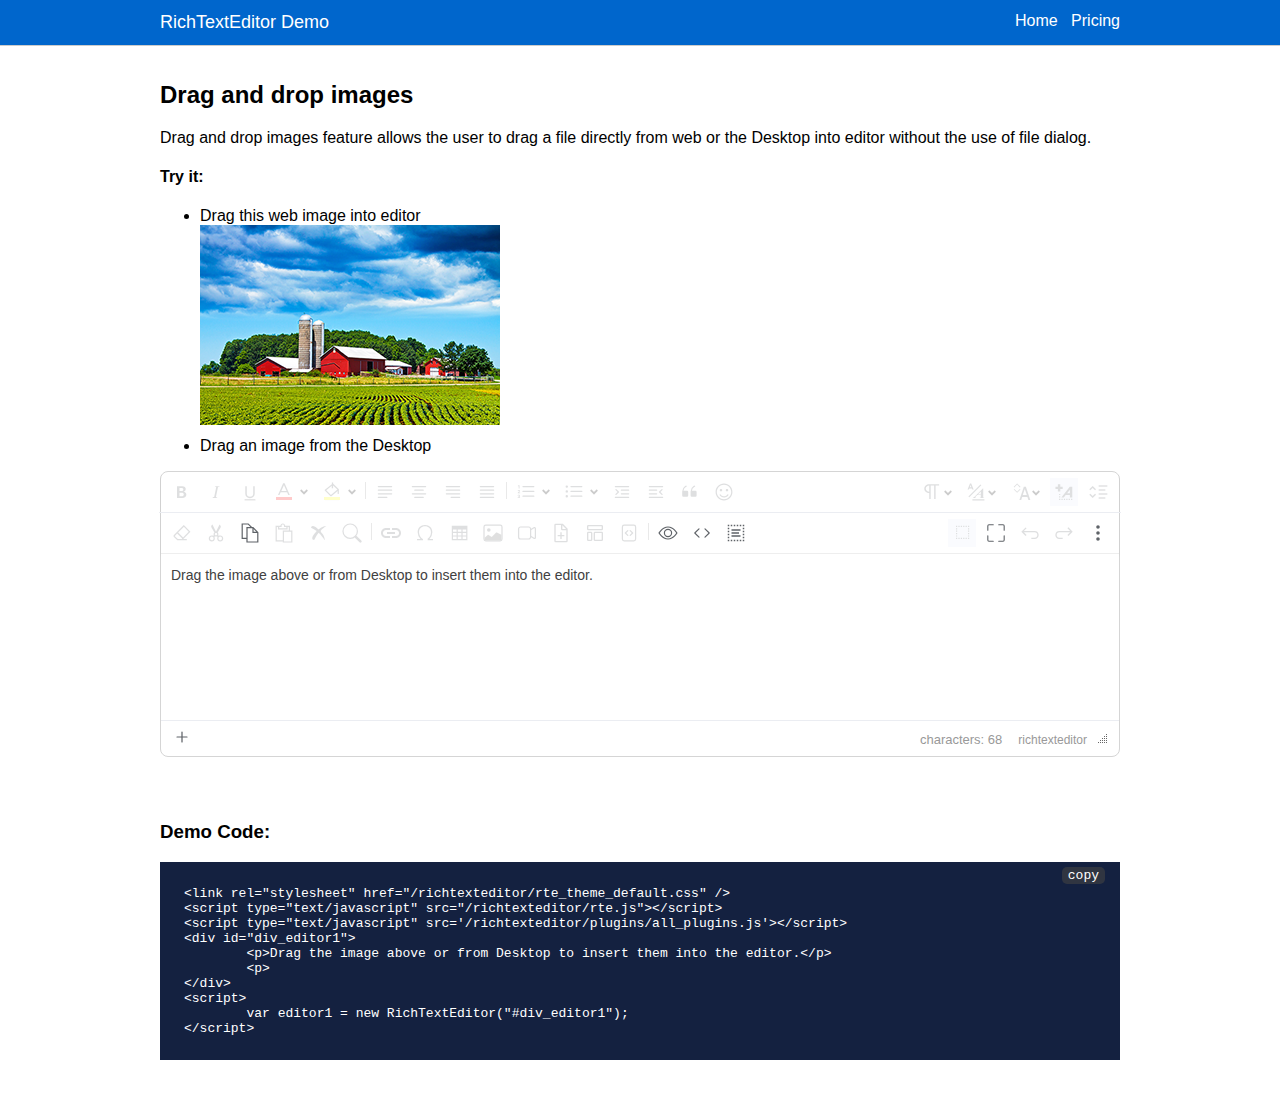
<file: Generate-Organogram/richtexteditor/demos/drag-and-drop-images.html>
﻿<!DOCTYPE html>

<html lang="en" xmlns="http://www.w3.org/1999/xhtml" style="display:flex;height:100%;flex-direction:column;">
<head>
	<meta charset="utf-8" />
	<title>Drag & drop images</title>
	<base href='../' />
	<link rel="stylesheet" href="res/style.css" />
</head>
<body style="padding-bottom:3px;align-items:center">
	<div class="topbanner">
		<div style="align-self:stretch;width:960px;display:flex; flex-direction: row;">
			<div style="flex:99999">
				<a href="index.html"><label>RichTextEditor Demo</label></a>
			</div>
			<div>
				<a href="index.html">Home</a>
				&nbsp;
				<a target="_blank" href="https://richtexteditor.com/pricing.aspx">Pricing</a>
			</div>
		</div>
	</div>
	<div style="margin:auto;padding:12px 6px 36px;max-width:960px;">
		
	<h2>Drag and drop images</h2>
	<p class="mb-4">
		Drag and drop images feature allows the user to drag a file directly from web or the Desktop into editor without the use of file dialog.
	</p>
	<h4>Try it:</h4>
	<ul class="hs-docs-list-md">
		<li>Drag this web image into editor
			<br />
			<img src="images/editor-image.png">
		</li>
		<li>Drag an image from the Desktop</li>
	</ul>
	<div class="hs-docs-content-divider">
		
		<link rel="stylesheet" href="richtexteditor/rte_theme_default.css" />
		<script type="text/javascript" src="richtexteditor/rte.js"></script>
<script>RTE_DefaultConfig.url_base='richtexteditor'</script>
		<script type="text/javascript" src='richtexteditor/plugins/all_plugins.js'></script>
		<div id="div_editor1">
			<p>Drag the image above or from Desktop to insert them into the editor.</p>
			<p>
		</div>
		<script>
			var editor1 = new RichTextEditor("#div_editor1");
		</script>
		
	</div>
	<div class="mt-4">

		<h3>Demo Code:</h3>
		<pre class="editordemocode rounded language-html">&lt;link rel=&quot;stylesheet&quot; href=&quot;/richtexteditor/rte_theme_default.css&quot; /&gt;
&lt;script type=&quot;text/javascript&quot; src=&quot;/richtexteditor/rte.js&quot;&gt;&lt;/script&gt;
&lt;script type=&quot;text/javascript&quot; src=&#39;/richtexteditor/plugins/all_plugins.js&#39;&gt;&lt;/script&gt;
&lt;div id=&quot;div_editor1&quot;&gt;
	&lt;p&gt;Drag the image above or from Desktop to insert them into the editor.&lt;/p&gt;
	&lt;p&gt;
&lt;/div&gt;
&lt;script&gt;
	var editor1 = new RichTextEditor(&quot;#div_editor1&quot;);
&lt;/script&gt;</pre>

	</div>

	</div>
	<script src="res/patch.js"></script>
</body>
</html>
</file>
<file: organo-assets/style.css>
body {
    font-family: Arial, sans-serif;
    display: flex;
    justify-content: center;
    align-items: center;
    background-color: #f9f9f9;
}

.pr-organogram, .pr-organogram *{box-sizing: border-box; -moz-box-sizing: border-box; -webkit-box-sizing: border-box;}
.pr-organogram {
    text-align: center;
    max-width: 100%;
    max-height: 100vh;
    overflow: auto;
    padding: 30px;
}
.pr-organogram .pr-box-wrap{
    width: 170px;
    height: 140px;
    padding: 15px 10px;
    margin-left: auto;
    margin-right: auto;
}
.pr-box-wrap > div {
    padding: 5px;
    border-radius: 10px;
    background: linear-gradient(315deg, #e8e8e8, #ffffff);
    box-shadow: -2px -2px 10px #3333, 2px 2px 10px #fff;
    border: 1px solid #ddd;
    width: 100%;
    height: 100%;
}
.pr-organogram .children {
    display: inline-flex;
    justify-content: space-between;
    position: relative;
}
.pr-organogram .children:before {
    content: "";
    display: block;
    position: absolute;
    left: var(--before-left);
    right: var(--before-right);
    border-top: 2px solid #aaa;
}

.pr-organogram .children .pr-box-wrap{
    position: relative;
    /* border-top: 2px solid #aaa; */
}
.pr-organogram .children .pr-box-wrap:before {
    content: '';
    border-right: 2px solid #aaa;
    position: absolute;
    top: 0;
    bottom: 0;
    z-index: -1;
}
.pr-organogram .children .pr-box-wrap:after {
    content: '';
    display: block;
    border-top: 2px solid #aaa;
    position: absolute;
    top: 0;
    left: 0;
    right: 0;
}
.pr-organogram .children > .pr-wrap:first-child > .pr-box-wrap:after{left: 50%;}
.pr-organogram .children > .pr-wrap:last-child > .pr-box-wrap:after{right: 50%;}


.pr-organogram .pr-wrap:has(.children) .pr-box-wrap {position: relative;}
.pr-organogram .pr-wrap:has(.children) .pr-box-wrap:before {
    content: "";
    display: block;
    position: absolute;
    left: 50%;
    bottom: 0;
    min-height: 15px;
    border-right: 2px solid #aaa;
}

.pr-organogram .pr-wrap:not(.pr-has-child) .pr-box-wrap:before {bottom: 15px;}
</file>
<file: Generate-Organogram/richtexteditor/res/style.css>
﻿body {
	font-family: sans-serif;
	margin: 0;
	padding: 0;
}

*::-webkit-scrollbar {
	width: 9px;
	height: 9px;
}

*::-webkit-scrollbar-thumb {
	border-radius: 9px;
	-webkit-box-shadow: inset 0 0 5px rgba(0,0,0,0.2);
	background: #888888;
}

*::-webkit-scrollbar-track {
	-webkit-box-shadow: inset 0 0 5px rgba(0,0,0,0.2);
	border-radius: 10px;
	background: #EDEDED;
}

a {
	color: #06c;
	text-decoration: none;
}

	a:hover {
		text-decoration: underline;
	}

.topbanner {
	margin: auto;
	padding: 12px 3px;
	margin-bottom: 3px;
	border-bottom: solid 1px #ccc;
	align-self: stretch;
	display: flex;
	flex-direction: row;
	justify-content: center;
	background-color: #06c;
}

.topbanner, .topbanner * {
	color: white;
}

.topbanner label {
	font-size: 18px;
}

.navitem.active {
	background-color: steelblue;
}

	.navitem.active a {
		color: #fff;
	}

.navcontent {
	padding: 8px 24px 48px;
}

.navmenu {
	padding: 0 5px 48px;
	margin-left: 5px;
}

.navfolder {
	font-weight: bold;
	font-size: 18px;
	text-align: center;
	margin: 0.5rem 0 0.5rem;
	padding: 0.5rem 0 0.5rem;
	background-color: #eee;
	text-align: center;
}

.navgroup {
	font-size: 16px;
	padding-left: 0.25rem;
	margin: 10px 0;
}

.navitem {
	padding: 2px 1.25rem;
	display: inline-block;
	width: 180px;
	margin: 3px 0;
}

.navfolderitems {
	display: flex;
	flex-wrap: wrap;
	flex-direction: column;
	position: relative;
}

.navgroupcontainer {
	width: 33%;
}

.navfolderdemos {
	height: 500px;
}

.navfolderdocs {
	height: 1100px;
}





.dp-highlighter {
	font-family: "Consolas", "Courier New", Courier, mono, serif;
	font-size: 12px;
	background-color: #E7E5DC;
	width: 99%;
	overflow: auto;
	margin: 18px 0 18px 0 !important;
	padding-top: 1px; /* adds a little border on top when controls are hidden */
}

	/* clear styles */
	.dp-highlighter ol,
	.dp-highlighter ol li,
	.dp-highlighter ol li span {
		margin: 0;
		padding: 0;
		border: none;
	}

	.dp-highlighter a,
	.dp-highlighter a:hover {
		background: none;
		border: none;
		padding: 0;
		margin: 0;
	}

	.dp-highlighter .bar {
		padding-left: 45px;
	}

	.dp-highlighter.collapsed .bar,
	.dp-highlighter.nogutter .bar {
		padding-left: 0px;
	}

	.dp-highlighter ol {
		list-style: decimal; /* for ie */
		background-color: #fff;
		margin: 0px 0px 1px 45px !important; /* 1px bottom margin seems to fix occasional Firefox scrolling */
		padding: 0px;
		color: #5C5C5C;
	}

	.dp-highlighter.nogutter ol,
	.dp-highlighter.nogutter ol li {
		list-style: none !important;
		margin-left: 0px !important;
	}

	.dp-highlighter ol li,
	.dp-highlighter .columns div {
		list-style: decimal-leading-zero; /* better look for others, override cascade from OL */
		list-style-position: outside !important;
		border-left: 3px solid #6CE26C;
		background-color: #F8F8F8;
		color: #5C5C5C;
		padding: 0 3px 0 10px !important;
		margin: 0 !important;
	}

	.dp-highlighter.nogutter ol li,
	.dp-highlighter.nogutter .columns div {
		border: 0;
	}

	.dp-highlighter .columns {
		background-color: #F8F8F8;
		color: gray;
		overflow: hidden;
		width: 100%;
	}

		.dp-highlighter .columns div {
			padding-bottom: 5px;
		}

	.dp-highlighter ol li.alt {
		background-color: #FFF;
		color: inherit;
	}

	.dp-highlighter ol li span {
		color: black;
		background-color: inherit;
	}

	/* Adjust some properties when collapsed */

	.dp-highlighter.collapsed ol {
		margin: 0px;
	}

		.dp-highlighter.collapsed ol li {
			display: none;
		}

	/* Additional modifications when in print-view */

	.dp-highlighter.printing {
		border: none;
	}

		.dp-highlighter.printing .tools {
			display: none !important;
		}

		.dp-highlighter.printing li {
			display: list-item !important;
		}

	/* Styles for the tools */

	.dp-highlighter .tools {
		padding: 3px 8px 3px 10px;
		font: 9px Verdana, Geneva, Arial, Helvetica, sans-serif;
		color: silver;
		background-color: #f8f8f8;
		padding-bottom: 10px;
		border-left: 3px solid #6CE26C;
	}

	.dp-highlighter.nogutter .tools {
		border-left: 0;
	}

	.dp-highlighter.collapsed .tools {
		border-bottom: 0;
	}

	.dp-highlighter .tools a {
		font-size: 9px;
		color: #a0a0a0;
		background-color: inherit;
		text-decoration: none;
		margin-right: 10px;
	}

		.dp-highlighter .tools a:hover {
			color: red;
			background-color: inherit;
			text-decoration: underline;
		}

/* About dialog styles */

.dp-about {
	background-color: #fff;
	color: #333;
	margin: 0px;
	padding: 0px;
}

	.dp-about table {
		width: 100%;
		height: 100%;
		font-size: 11px;
		font-family: Tahoma, Verdana, Arial, sans-serif !important;
	}

	.dp-about td {
		padding: 10px;
		vertical-align: top;
	}

	.dp-about .copy {
		border-bottom: 1px solid #ACA899;
		height: 95%;
	}

	.dp-about .title {
		color: red;
		background-color: inherit;
		font-weight: bold;
	}

	.dp-about .para {
		margin: 0 0 4px 0;
	}

	.dp-about .footer {
		background-color: #ECEADB;
		color: #333;
		border-top: 1px solid #fff;
		text-align: right;
	}

	.dp-about .close {
		font-size: 11px;
		font-family: Tahoma, Verdana, Arial, sans-serif !important;
		background-color: #ECEADB;
		color: #333;
		width: 60px;
		height: 22px;
	}

/* Language specific styles */

.dp-highlighter .comment, .dp-highlighter .comments {
	color: #008200;
	background-color: inherit;
}

.dp-highlighter .string {
	color: blue;
	background-color: inherit;
}

.dp-highlighter .keyword {
	color: #069;
	font-weight: bold;
	background-color: inherit;
}

.dp-highlighter .preprocessor {
	color: gray;
	background-color: inherit;
}





/*------------------------------------
  General
------------------------------------*/

p {
	color: initial;
}

ul li,
ol li,
table {
	color: initial;
}

.tab-content .header + .header,
.tab-content .alert + .alert,
.tab-content .nav + .nav,
.tab-content .navbar + .navbar,
.tab-content .progress + .btn,
.tab-content .progress + .progress {
	margin-top: 1rem;
}

.hs-docs-content-divider:first-child {
	border-bottom: 1px solid #e7eaf3;
	padding-bottom: 3rem;
}

.hs-docs-content-divider:not(:last-child) {
	margin-bottom: 4rem;
}

.hs-docs-content-divider p:last-child,
.hs-docs-content-divider ul:last-child,
.hs-docs-content-divider ol:last-child,
.hs-docs-content-divider .table:last-child {
	margin-bottom: 0;
}

.hs-docs-badge {
	font-weight: bold;
	text-transform: uppercase;
	padding: .35rem .75rem;
}

/*------------------------------------
  Markup
------------------------------------*/
.code-toolbar {
	position: relative
}

code {
	font-size: 100%;
}

:not(pre) > code[class*="language-"],
pre[class*="language-"] {
	padding: 1.5rem;
	background: #142140;
	margin-bottom: 1rem;
}

.tab-content :not(pre) > code[class*="language-"],
.tab-content pre[class*="language-"] {
	border-top-right-radius: 0 !important;
	border-top-left-radius: 0 !important;
	border-bottom-right-radius: .3125rem;
	border-bottom-left-radius: .3125rem;
}

code[class*="language-"],
pre[class*="language-"] {
	color: #ffffff;
	text-shadow: none;
	white-space: pre-wrap;
}

.token.operator,
.token.entity,
.token.url,
.language-css .token.string,
.style .token.string {
	color: #d09a5c;
	background: transparent;
}

.token.punctuation,
.token.property,
.token.tag,
.token.constant,
.token.symbol,
.token.deleted {
	color: #2f6f9f;
}

.token.selector,
.token.attr-name,
.token.string,
.token.char,
.token.builtin,
.token.inserted {
	color: #26a5b5;
}

.token.atrule,
.token.attr-value,
.token.function {
	color: #d44950;
}

div.code-toolbar > .toolbar {
	top: 10px;
	right: 10px;
	opacity: 1;
}

	div.code-toolbar > .toolbar a {
		padding: .3rem .7rem !important;
		background-color: rgba(255, 255, 255, .3);
		box-shadow: none;
		transition: all .2s ease-in-out;
	}

		div.code-toolbar > .toolbar a:hover {
			background-color: #377dff;
			color: #fff !important;
		}

/*------------------------------------
  AnchorJS Link
------------------------------------*/
.hs-docs-heading {
	font-size: 1.3125rem;
	font-weight: 700;
	margin-bottom: 1rem;
}

	.hs-docs-heading::before {
		content: "";
		display: block;
		width: 100%;
		height: 100px;
		visibility: hidden;
		margin-top: -100px;
	}

[data-anchorjs-icon]::after {
	content: attr(data-anchorjs-icon);
}

.anchorjs-link {
	padding-left: .5rem;
	font-size: 90%;
	color: rgba(55,125,255, .5) !important;
	transition: color .16s linear;
	opacity: 0;
}

	.anchorjs-link:hover {
		color: rgba(55,125,255, 1) !important;
	}

.hs-docs-heading:hover .anchorjs-link {
	opacity: 1;
}

/*------------------------------------
  Scroll Nav Example
------------------------------------*/
.scroll-nav-example {
	position: relative;
	height: 200px;
	margin-top: .5rem;
	overflow: auto;
}

/*------------------------------------
  jQuery UI
------------------------------------*/
.ui-autocomplete {
	max-height: 300px;
	overflow: hidden;
	overflow-y: auto;
	padding-bottom: 1px;
	z-index: 91199;
}

	.ui-autocomplete::-webkit-scrollbar {
		width: 0.5rem;
	}

	.ui-autocomplete::-webkit-scrollbar-thumb {
		background-color: rgba(189, 197, 209, 0.6);
		visibility: hidden;
	}

	.ui-autocomplete:hover::-webkit-scrollbar-thumb {
		visibility: visible;
	}

	.ui-autocomplete .left {
		float: left;
	}

	.ui-autocomplete .right {
		float: right;
	}

	.ui-autocomplete .ui-menu-item {
		padding: .25rem;
	}

		.ui-autocomplete .ui-menu-item:not(:last-child) {
			border-bottom: 1px solid #e7eaf3;
		}

	.ui-autocomplete .ui-menu-item-wrapper {
		display: block;
		color: inherit;
		background-color: transparent;
		border-color: transparent;
		padding: 7px 15px;
	}

.ui-widget.ui-widget-content {
	border: thin solid #e7eaf3;
	border-radius: .3125rem;
	box-shadow: 0 2px 16px 8px rgba(140, 152, 164, 0.135);
}

.ui-autocomplete .ui-menu-item-wrapper.ui-state-active, .ui-autocomplete .ui-menu-item-wrapper:hover {
	background-color: rgba(55,125,255, .1);
	text-decoration: none;
}

.ui-autocomplete .ui-menu-item:hover .ui-menu-item-wrapper {
	background-color: rgba(55,125,255, .1);
	border-color: transparent;
	border-radius: .125rem;
}

.ui-autocomplete-category {
	padding: 5px 15px;
	margin: 0;
	font-weight: bold;
}

.jvectormap-container {
	width: 100%;
	height: 100%;
}

.hd-doc-search-category {
	display: block;
	color: #97a4af;
	font-size: .875rem;
}

.ui-autocomplete-input.form-control:not(:last-child) {
	border-top-right-radius: .25rem;
	border-bottom-right-radius: .25rem;
}

/*------------------------------------
  Tab
------------------------------------*/
.tab-wrapper {
	border: 1px solid #e7eaf3;
	box-shadow: 0 0 35px rgba(140, 152, 163, .125);
	border-radius: .5rem;
	margin-top: 1.5rem;
	margin-bottom: 3rem;
}

.tab-pane {
	max-height: 700px;
	overflow-y: auto;
	overflow-x: hidden;
}

	.tab-pane pre {
		margin: 0;
	}

/*------------------------------------
  Copy to clipboard style
------------------------------------*/
.hs-docs-copy-to-clipboard-text {
	font-size: 80%;
	color: #77838f;
}

.hs-docs-copy-to-clipboard:hover .hs-docs-copy-to-clipboard-text {
	color: #fff;
	background-color: #377dff;
}

/*------------------------------------
  Callout
------------------------------------*/
.callout {
	border-left-width: 10px;
	border-left-style: solid;
	padding: 1.5rem;
	margin-bottom: 1.25rem;
}

	.callout p:last-child {
		margin-bottom: 0;
	}

.callout-title {
	color: initial;
	font-size: 1.25rem;
	font-weight: bold;
	margin-bottom: .5rem;
}

.callout-warning {
	border-color: rgba(255, 193, 7, .25);
	background-color: rgba(255, 193, 7, .075);
}

.callout-danger {
	border-color: rgba(222, 68, 55, .25);
	background-color: rgba(222, 68, 55, .075);
}

/*------------------------------------
  Sidebar
------------------------------------*/
.hs-sidebar-sticky {
	position: relative;
	top: 0;
	width: 100%;
	height: 15rem;
	padding: .5rem 0;
}

@media (max-height: 500px) {
	.hs-sidebar-sticky {
		min-height: 15rem;
	}
}

@media (min-width: 992px) {
	.hs-sidebar-sticky {
		height: calc(100vh - 5rem);
	}
}

@supports ((position: -webkit-sticky) or (position: sticky)) {
	.hs-sidebar-sticky {
		position: -webkit-sticky;
		position: sticky;
	}
}

.hs-sidebar {
	z-index: 100;
}

@media (min-width: 992px) {
	.hs-sidebar {
		position: fixed;
		top: 3rem;
		bottom: 0;
		left: 0;
		border-right: 1px solid #e7eaf3;
		padding-top: 1rem;
	}
}

@media (max-width: 991.8px) {
	.hs-sidebar {
		border-bottom: 1px solid #e7eaf3;
	}
}

/*------------------------------------
  Sidebar Nav
------------------------------------*/
.hs-sidebar-nav {
	list-style: none;
	padding-left: 0;
	margin-bottom: 2rem;
}

.hs-sidebar-item {
	font-size: .875rem;
}

.hs-sidebar-link {
	color: #495057;
	display: block;
	background-color: transparent;
	border-radius: .3125rem;
	padding: .5rem .9375rem;
}

	.hs-sidebar-link.active {
		color: #377dff;
		background-color: rgba(55, 125, 255, 0.1);
	}

		.hs-sidebar-link.active:hover {
			color: #377dff;
		}

	.hs-sidebar-link:hover {
		text-decoration: none;
	}

.hs-sidebar-heading {
	display: block;
	color: #1e2022;
	font-size: .8125rem;
	font-weight: 600;
	text-transform: uppercase;
	padding-left: .9375rem;
	padding-right: .9375rem;
	margin-top: 1rem;
	margin-bottom: .5rem;
}

/*------------------------------------
  Header
------------------------------------*/
.header-docs .navbar-brand,
.header-docs .navbar-brand > img {
	width: 7.5rem;
}

/*------------------------------------
  Fullscreen
------------------------------------*/
.fullscreen {
	z-index: 9999;
}

/*------------------------------------
  List
------------------------------------*/
.hs-docs-list-md li {
	margin-bottom: .5rem;
}

/*------------------------------------
  Scrollbar
------------------------------------*/
.hs-sidebar-scrollbar {
	overflow-y: scroll;
}

/*------------------------------------
  Utilities
------------------------------------*/
@media (min-width: 768px) {
	.nav-docs-space {
		margin-left: 5rem;
	}
}
</file>
